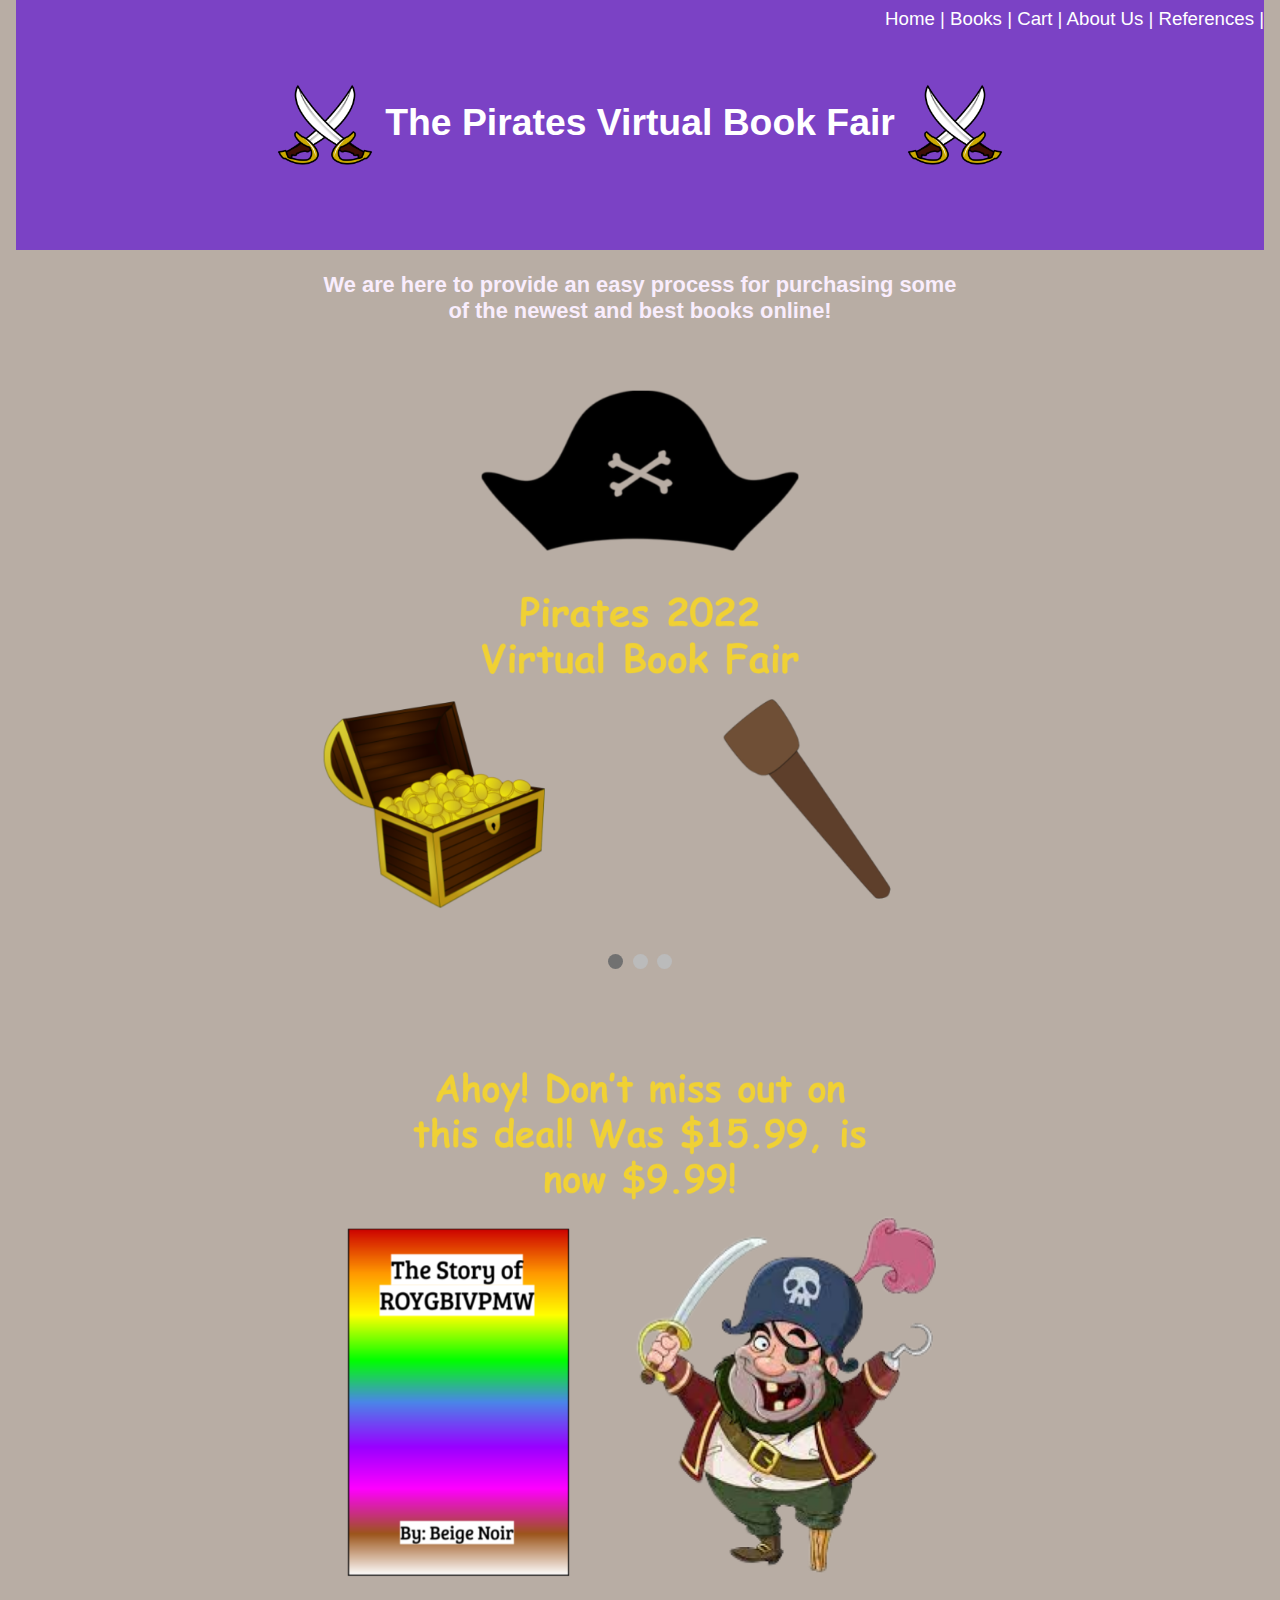
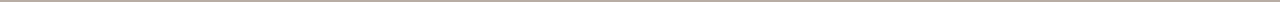
<file: index.html>
<!DOCTYPE HTML>
<html>
<head>
<meta charset="utf-8" />
<title>Webmaster Home</title>
<link rel="stylesheet" type="text/css" href="style.css" />
</head>
<body>
    <!-- Navigation Bar -->
    <div class="container">
      <div class="bottom-left"></div>
      <div class="top-left"></div>
      <div class="top-right"><a href="index.html">Home | </a><a href="Books.html"> Books |</a><a href="Cart.html"> Cart |</a><a href="AboutUs.html"> About Us |</a> <a href="References.html">References |</a></div>
      <div class="bottom-right"></div>
      <div class="home-section">

 <div class="about-section">
  <h1>
    <img class="img3"img3 src="swords.png" alt="swords"/>
  The Pirates Virtual Book Fair
  <img class="img3"img3 src="swords.png" alt="swords"/></h1>

 </div>
 <h3>We are here to provide an easy process for purchasing some <br>of the newest and best books online!</h3>
</div>
 &nbsp
 &nbsp


<!-- Slideshow container -->
<!DOCTYPE html>
<html>
<head>
<meta name="viewport" content="width=device-width, initial-scale=1">
<style>
* {box-sizing: border-box}
body {font-family: Verdana, sans-serif; margin:0}
.mySlides {display: none}
img {vertical-align: middle;}

.slideshow-container {
  max-width: 1000px;
  position: relative;
  margin: auto;
}

/* Next & previous buttons */
.prev, .next {
  cursor: pointer;
  position: absolute;
  top: 50%;
  width: auto;
  padding: 16px;
  margin-top: -22px;
  color: white;
  font-weight: bold;
  font-size: 18px;
  transition: 0.6s ease;
  border-radius: 0 3px 3px 0;
  user-select: none;
}

/*Next button*/
.next {
  right: 0;
  border-radius: 3px 0 0 3px;
}

.prev:hover, .next:hover {
  background-color: rgba(0,0,0,0.8);
}

/* Caption text */
.text {
  color: #f2f2f2;
  font-size: 15px;
  padding: 8px 12px;
  position: absolute;
  bottom: 8px;
  width: 100%;
  text-align: center;
}

/* Number text*/
.numbertext {
  color: #f2f2f2;
  font-size: 12px;
  padding: 8px 12px;
  position: absolute;
  top: 0;
}

/* The dots/bullets/indicators */
.dot {
  cursor: pointer;
  height: 15px;
  width: 15px;
  margin: 0 2px;
  background-color: #bbb;
  border-radius: 50%;
  display: inline-block;
  transition: background-color 0.6s ease;
}

.active, .dot:hover {
  background-color: #717171;
}

/* Fading animation */
.fade {
  -webkit-animation-name: fade;
  -webkit-animation-duration: 1.5s;
  animation-name: fade;
  animation-duration: 1.5s;
}

@-webkit-keyframes fade {
  from {opacity: .4} 
  to {opacity: 1}
}

@keyframes fade {
  from {opacity: .4} 
  to {opacity: 1}
}

/* On smaller screens, decrease text size */
@media only screen and (max-width: 300px) {
  .prev, .next,.text {font-size: 11px}
}
</style>
</head>
<body>

<div class="slideshow-container">

<div class="mySlides fade">
  <img src="img1.png" style="width:75%">
</div>

<div class="mySlides fade">
  <img src="img2.png" style="width:75%">
</div>

<div class="mySlides fade">
  <img src="img3.png" style="width:75%">
</div>


</div>
<br>

<div style="text-align:center">
  <span class="dot" onclick="currentSlide(1)"></span> 
  <span class="dot" onclick="currentSlide(2)"></span> 
  <span class="dot" onclick="currentSlide(3)"></span> 
</div>

<script>
  var slideIndex = 0;
  showSlides();
  
  function showSlides() {
    var i;
    var slides = document.getElementsByClassName("mySlides");
    var dots = document.getElementsByClassName("dot");
    for (i = 0; i < slides.length; i++) {
      slides[i].style.display = "none";  
    }
    slideIndex++;
    if (slideIndex > slides.length) {slideIndex = 1}    
    for (i = 0; i < dots.length; i++) {
      dots[i].className = dots[i].className.replace(" active", "");
    }
    slides[slideIndex-1].style.display = "block";  
    dots[slideIndex-1].className += " active";
    setTimeout(showSlides, 3000); // Change image every 3 seconds
  }
  </script>

<p></p>
&nbsp
<p></p>
<img class="img4"img4 src="ad.png" alt="ad"/>

<p></p>

</head>
</body>
</html>
</file>
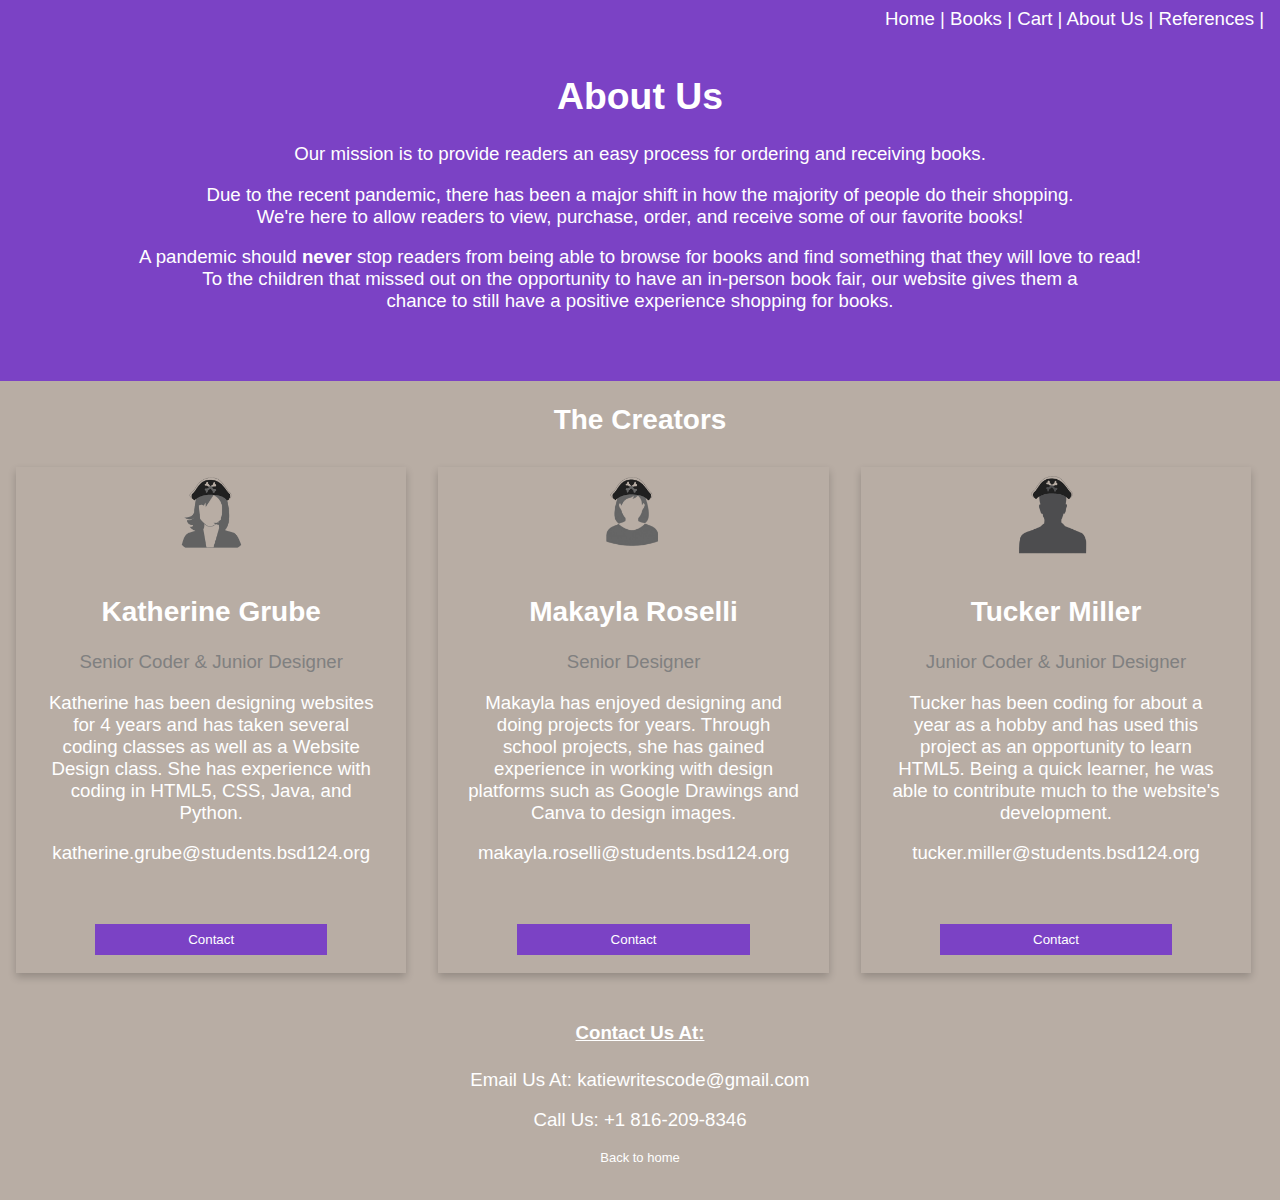
<file: AboutUs.html>
<!DOCTYPE HTML>
<html>
<head>
<meta charset="utf-8" />
<title>About Us</title>
<link rel="stylesheet" type="text/css" href="style.css" />

    <!-- Navigation Bar -->
    <div class="container">
      <div class="bottom-left"></div>
      <div class="top-left"></div>
      <div class="top-right"><a href="index.html">Home | </a><a href="Books.html"> Books |</a><a href="Cart.html"> Cart |</a><a href="AboutUs.html"> About Us |</a> <a href="References.html">References |</a></div>
      <div class="bottom-right"></div>
      <div class="home-section">
       </div>
       </div>
       </head>
<body>

<div class="about-section">
    <h1>About Us</h1>
    <p>Our mission is to provide readers an easy process for ordering and receiving books.</p>
    <p>Due to the recent pandemic, there has been a major shift in how the majority of people do their shopping.<br> We're here to allow readers to view, purchase, order, and receive some of our favorite books!</p>
    <p>A pandemic should <b>never</b> stop readers from being able to browse for books and find something that they will love to read!<br>To the children that missed out on the opportunity to have an in-person book fair, our website gives them a <br>chance to still have a positive experience shopping for books.</p>
  </div>
  
  <h2 style="text-align:center">The Creators</h2>
  <div class="row">
    
    <div class="column2">
      <div class="card">
        <img class="img2"img2 src="katherine1.png" alt="Katherine" style="width:33%"class="center">
        <div class="container">
          <h2>Katherine Grube</h2>
          <p class="title">Senior Coder & Junior Designer</p>
          <p>Katherine has been designing websites for 4 years and has taken several coding classes as well as a Website Design class. She has experience with coding in HTML5, CSS, Java, and Python.</p>
          <p>katherine.grube@students.bsd124.org</p>
          &nbsp
          <p><a href="mailto:katherine.grube@students.bsd124.org"><button class="button">Contact</button></p></a>
          </div>
      </div>
      </div>
  
    <div class="column2">
      <div class="card">
        <img class="img2"img2 src="makayla1.png" alt="Makayla" style="width:33%"class="center">
        <div class="container">
          <h2>Makayla Roselli</h2>
          <p class="title">Senior Designer</p>
          <p>Makayla has enjoyed designing and doing projects for years. Through school projects, she has gained experience in working with design platforms such as Google Drawings and Canva to design images.</p>
          <p>makayla.roselli@students.bsd124.org</p>
          &nbsp
          <p><a href="mailto:makayla.roselli@students.bsd124.org"><button class="button">Contact</button></p></a>
        </div>
    </div>
    </div>

    <div class="column2">
      <div class="card">
        <img class="img2"img2 src="tucker1.png" alt="Tucker" style="width:33%"class="center">
        <div class="container">
          <h2>Tucker Miller</h2>
          <p class="title">Junior Coder & Junior Designer</p>
          <p>Tucker has been coding for about a year as a hobby and has used this project as an opportunity to learn HTML5. Being a quick learner, he was able to contribute much to the website's development.</p>
          <p>tucker.miller@students.bsd124.org</p>
          &nbsp
          <p><a href="mailto:tucker.miller@students.bsd124.org"><button class="button">Contact</button></p></a>
        </div>
    </div>
    </div>
    </div>








  
      <u><h4>Contact Us At:</h4></u>
    <p>Email Us At: <a href="mailto:katiewritescode@gmail.com">katiewritescode@gmail.com</p></a>
    <p>Call Us: +1 816-209-8346</p>
    <p style="font-size: small; text-align: center"><a href="index.html">Back to home</a></p>
&nbsp
    
</body>
</html>
</file>
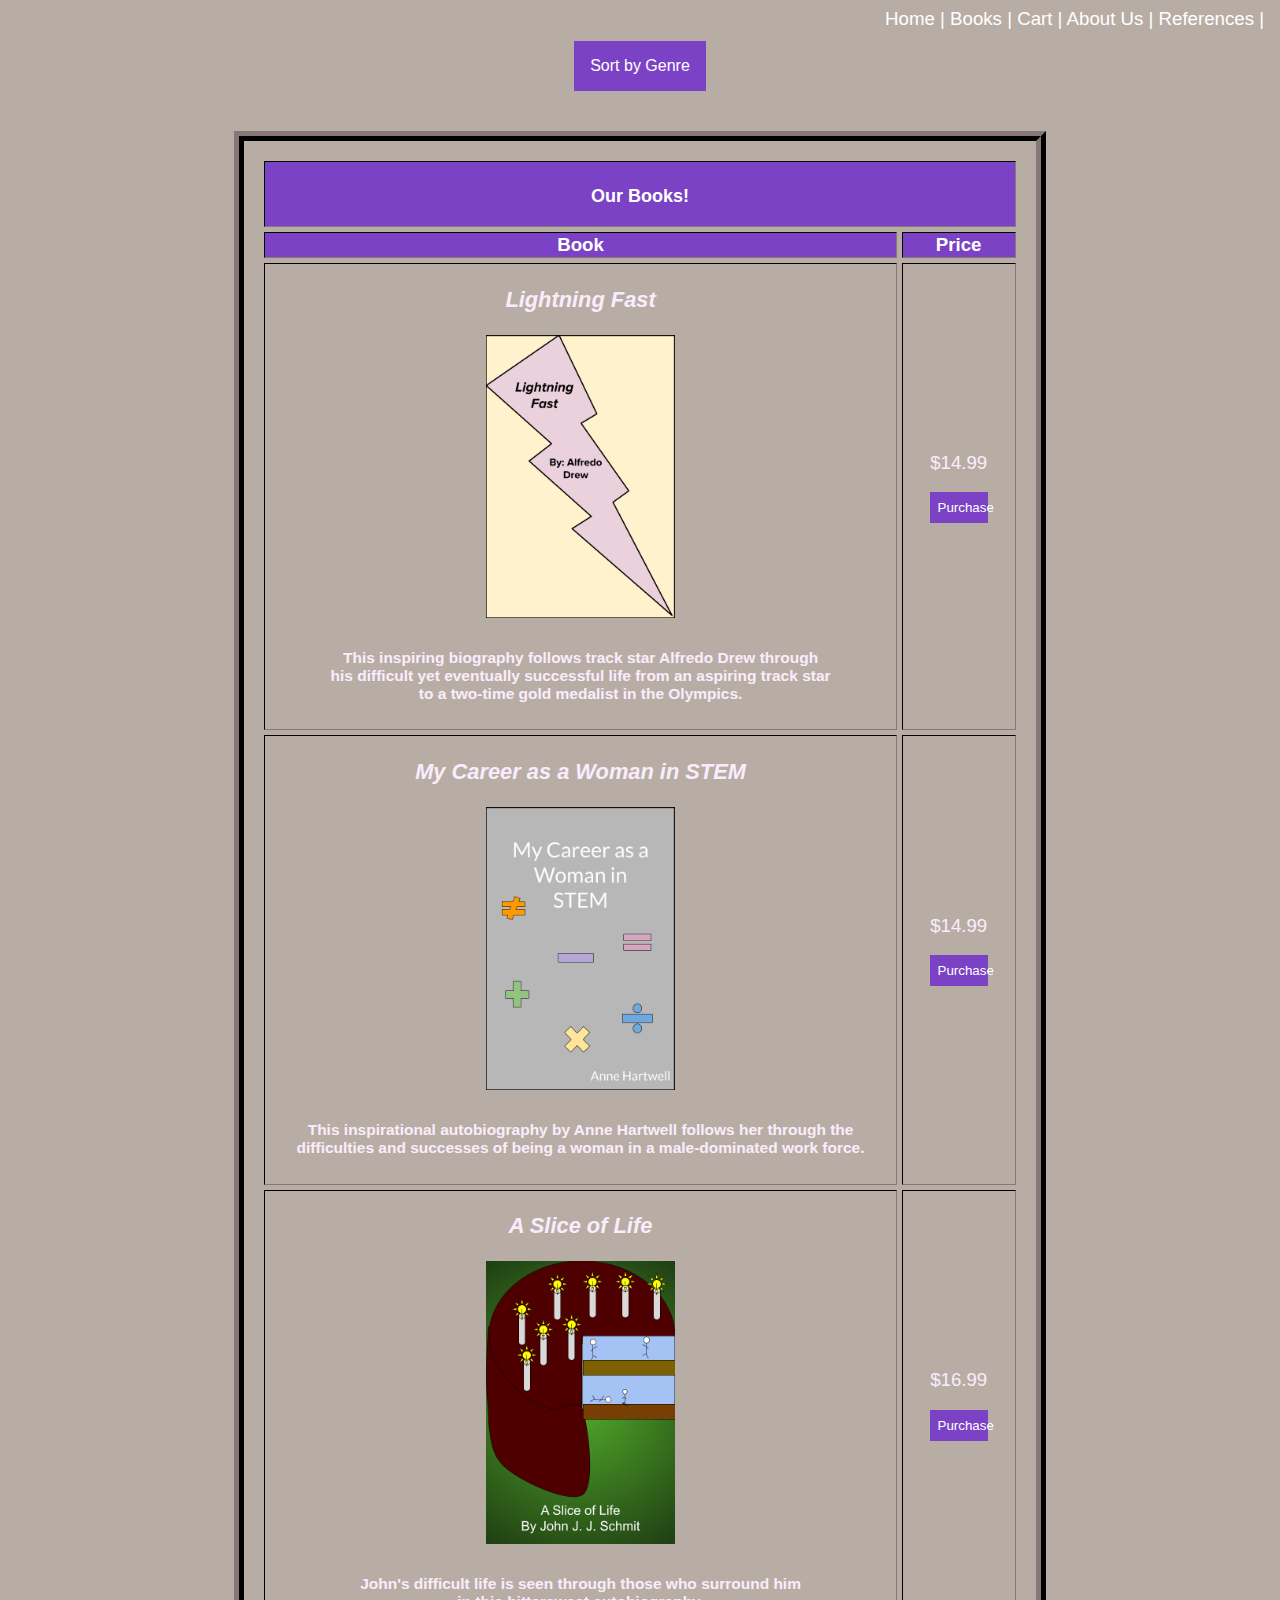
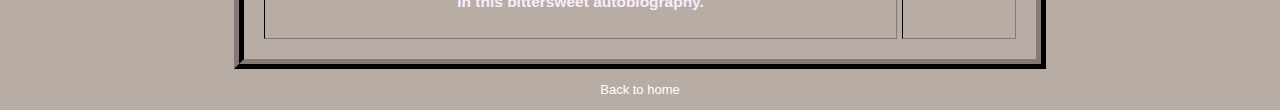
<file: Biography.html>
<!DOCTYPE HTML>
<html>
<head>
<script src="store.js" async></script>
<meta charset="utf-8" />
<title>Webmaster Books</title>
<link rel="stylesheet" type="text/css" href="style.css" />
</head>
<body>
       <!-- Navigation Bar -->
       <div class="container">
        <div class="bottom-left"></div>
        <div class="top-left"></div>
        <div class="top-right"><a href="index.html">Home | </a><a href="Books.html"> Books |</a><a href="Cart.html"> Cart |</a><a href="AboutUs.html"> About Us |</a> <a href="References.html">References |</a></div>
        <div class="bottom-right"></div>
        <div class="home-section">

&nbsp
&nbsp
&nbsp
&nbsp
&nbsp
<p></p>



<body>

<div class="dropdown">
  <button onclick="myFunction()" class="dropbtn">Sort by Genre</button>
  <div id="myDropdown" class="dropdown-content">
<a href="Books.html">Unsorted</a>
<a href="Fiction.html">Fiction</a>
<a href="Nonfiction.html">Nonfiction</a>
<a href="Biography.html">Biography</a>
<a href="Horror.html">Horror</a>
<a href="Romance.html">Romance</a>
  </div>
</div>

<script>
/* When the user clicks on the button, 
toggle between hiding and showing the dropdown content */
function myFunction() {
  document.getElementById("myDropdown").classList.toggle("show");
}

// Close the dropdown if the user clicks outside of it
window.onclick = function(event) {
  if (!event.target.matches('.dropbtn')) {
    var dropdowns = document.getElementsByClassName("dropdown-content");
    var i;
    for (i = 0; i < dropdowns.length; i++) {
      var openDropdown = dropdowns[i];
      if (openDropdown.classList.contains('show')) {
        openDropdown.classList.remove('show');
      }
    }
  }
}
</script>

<p></p>

&nbsp
&nbsp
&nbsp

<table border="1" style="border-spacing: 5px; padding: 15px">
<tr style="background-color: #eddaa7">
<th colspan=2><span style="font-size: large">
<br />Our Books!<br /><p></p>

</span></th>


</tr>
<tr>
<th>Book</th>
<th>Price</th>
</tr>
<tr>
        <td><p></p>
                <h3><i>Lightning Fast</i></h3>
                <img src="books/book3.png" style="width:30%">
                <h5>This inspiring biography follows track star Alfredo Drew through<br>his difficult yet eventually successful life from an aspiring track star<br>to a two-time gold medalist in the Olympics.</h5>
        </td>
        <td>$14.99
                <p><button class="button"><a href="Cart.html#row2">Purchase</button></p></a>
        </td>
        </tr>

        <tr>
            <td><p></p>
                    <h3><i>My Career as a Woman in STEM</i></h3>
                    <img src="books/book7.png" style="width:30%">
                    <h5>This inspirational autobiography by Anne Hartwell follows her through the <br>difficulties and successes of being a woman in a male-dominated work force.</h5>
            </td>
            <td>$14.99
                    <p><button class="button"><a href="Cart.html#row4">Purchase</button></p></a>
            </td>
            </tr>

            <tr>
              <td><p></p>
                      <h3><i>A Slice of Life</i></h3>
                      <img src="books/book15.png" style="width:30%">
                      <h5>John's difficult life is seen through those who surround him <br>in this bittersweet autobiography.</h5>
              </td>
              <td>$16.99
                      <p><button class="button"><a href="Cart.html#row8">Purchase</button></p></a>
              </td>
              </tr>






</table>








<p style="font-size: small; text-align: center"><a href="index.html">Back to home</a></p>
</body>
</html>
</file>
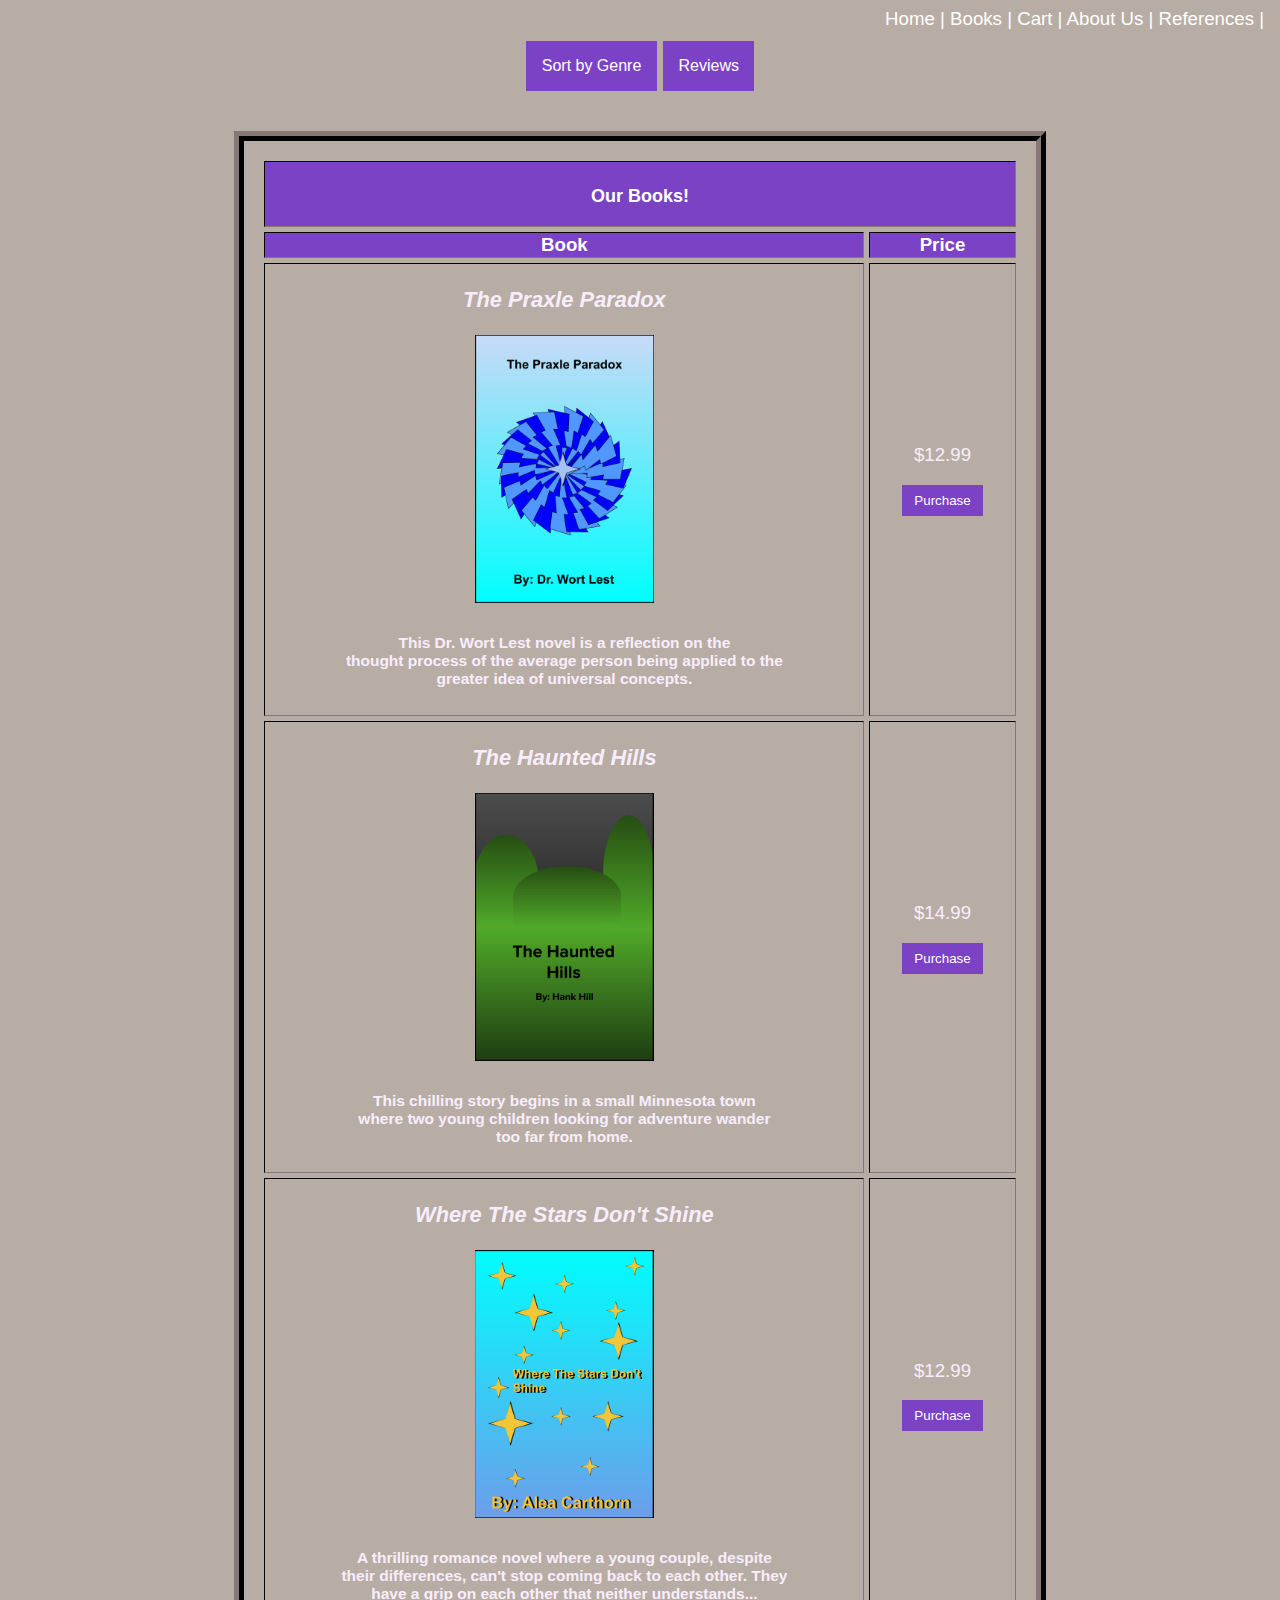
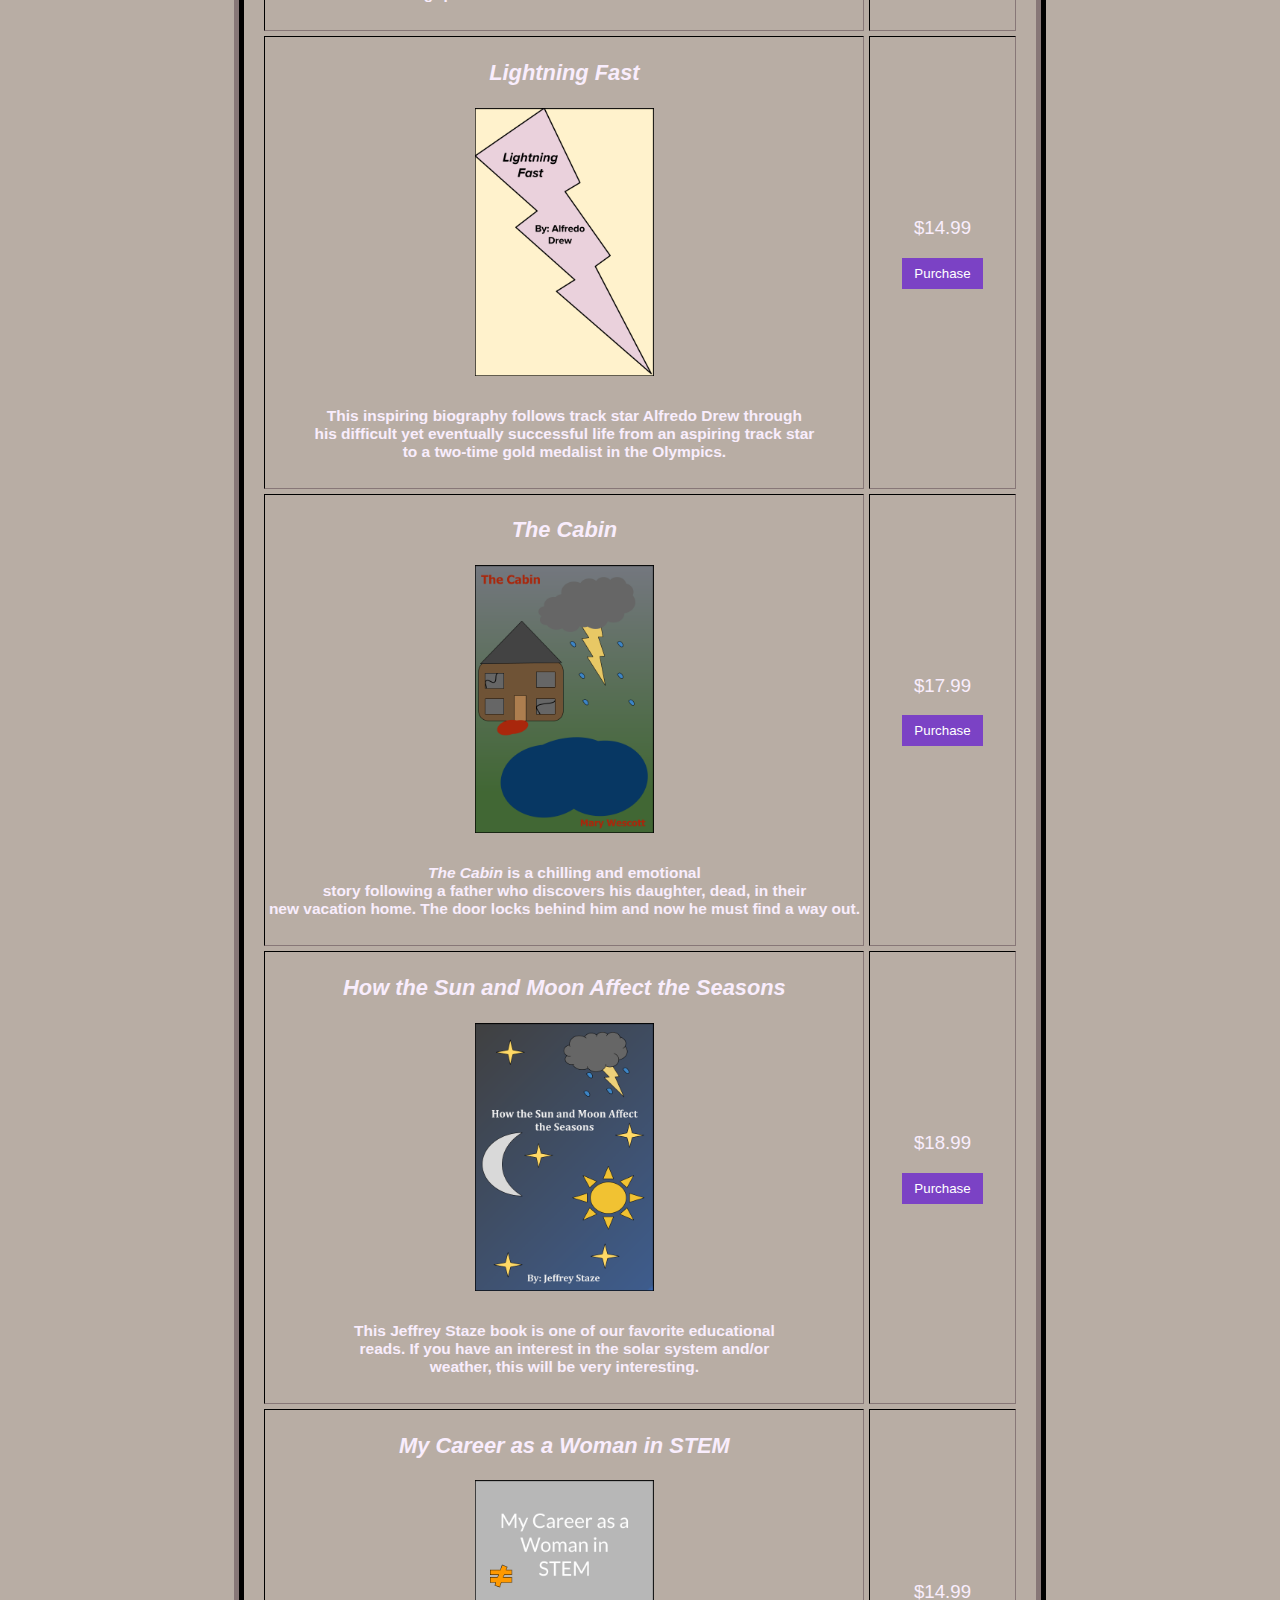
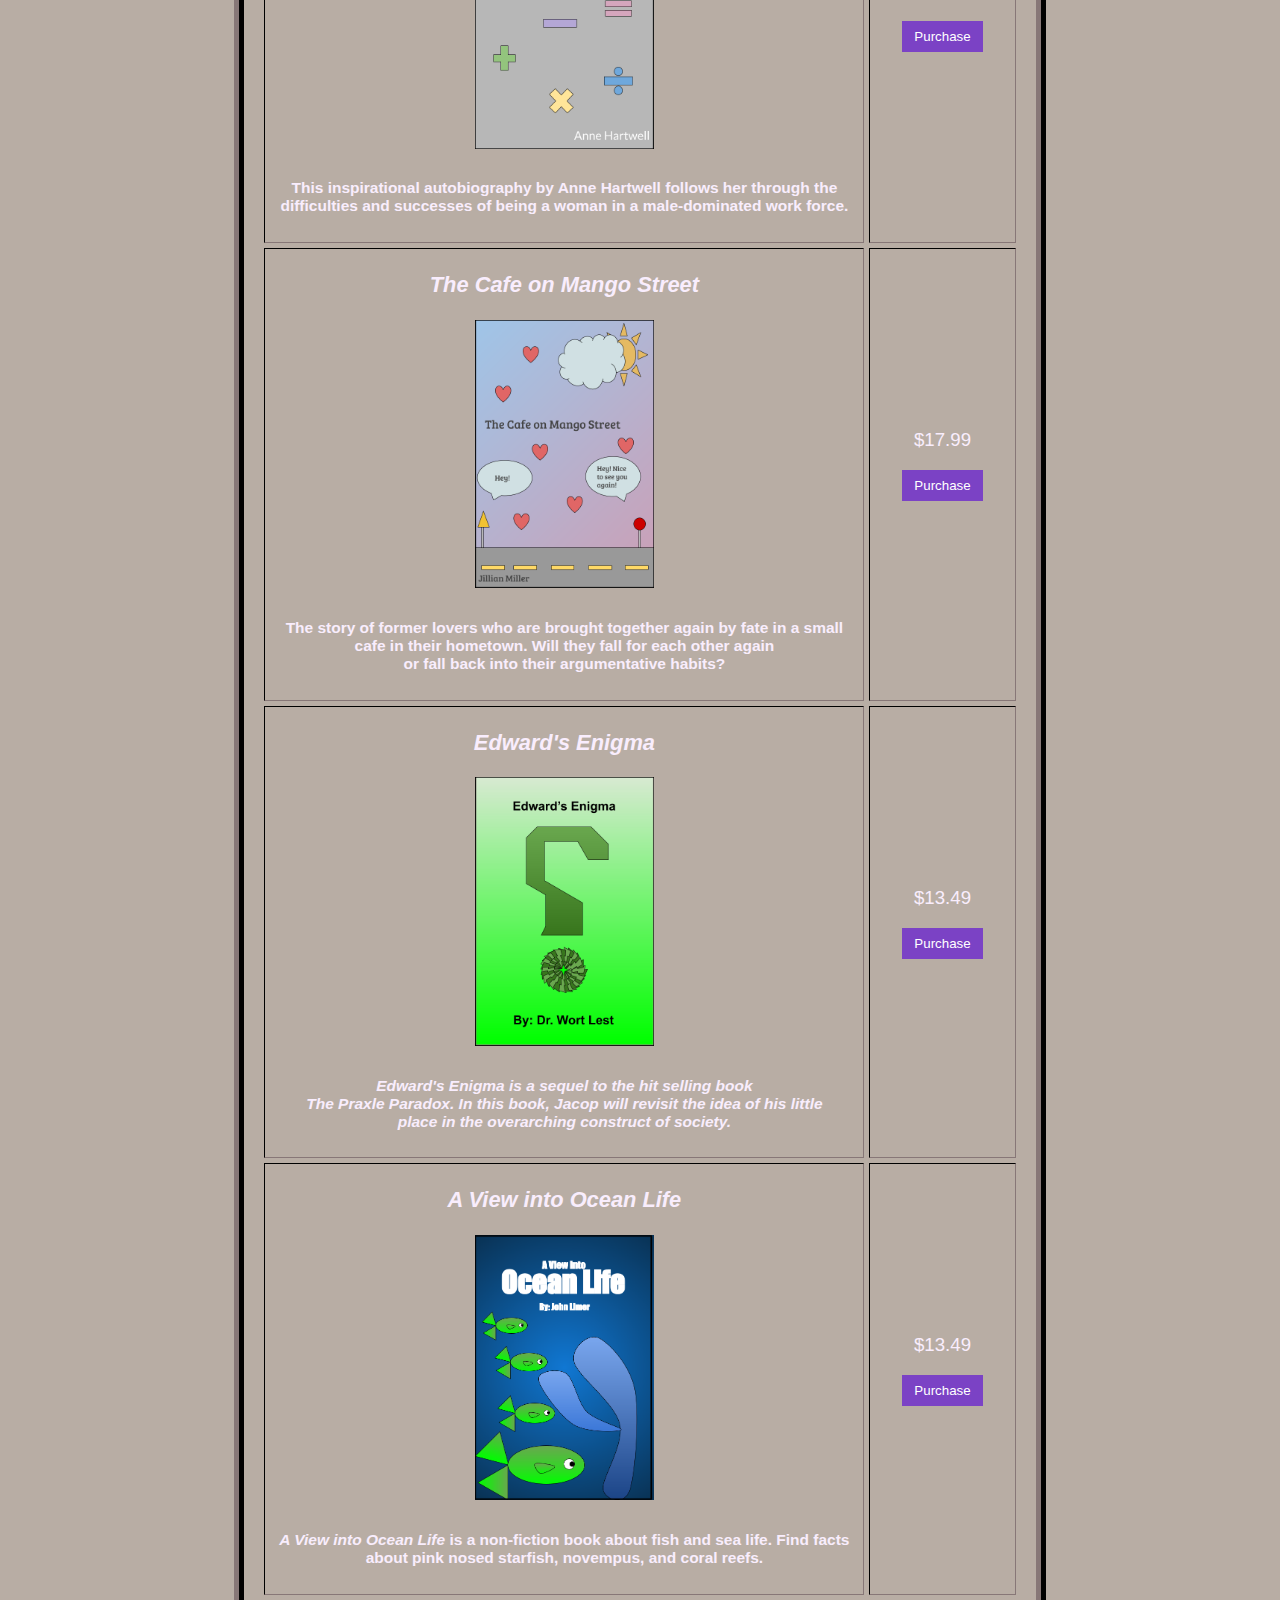
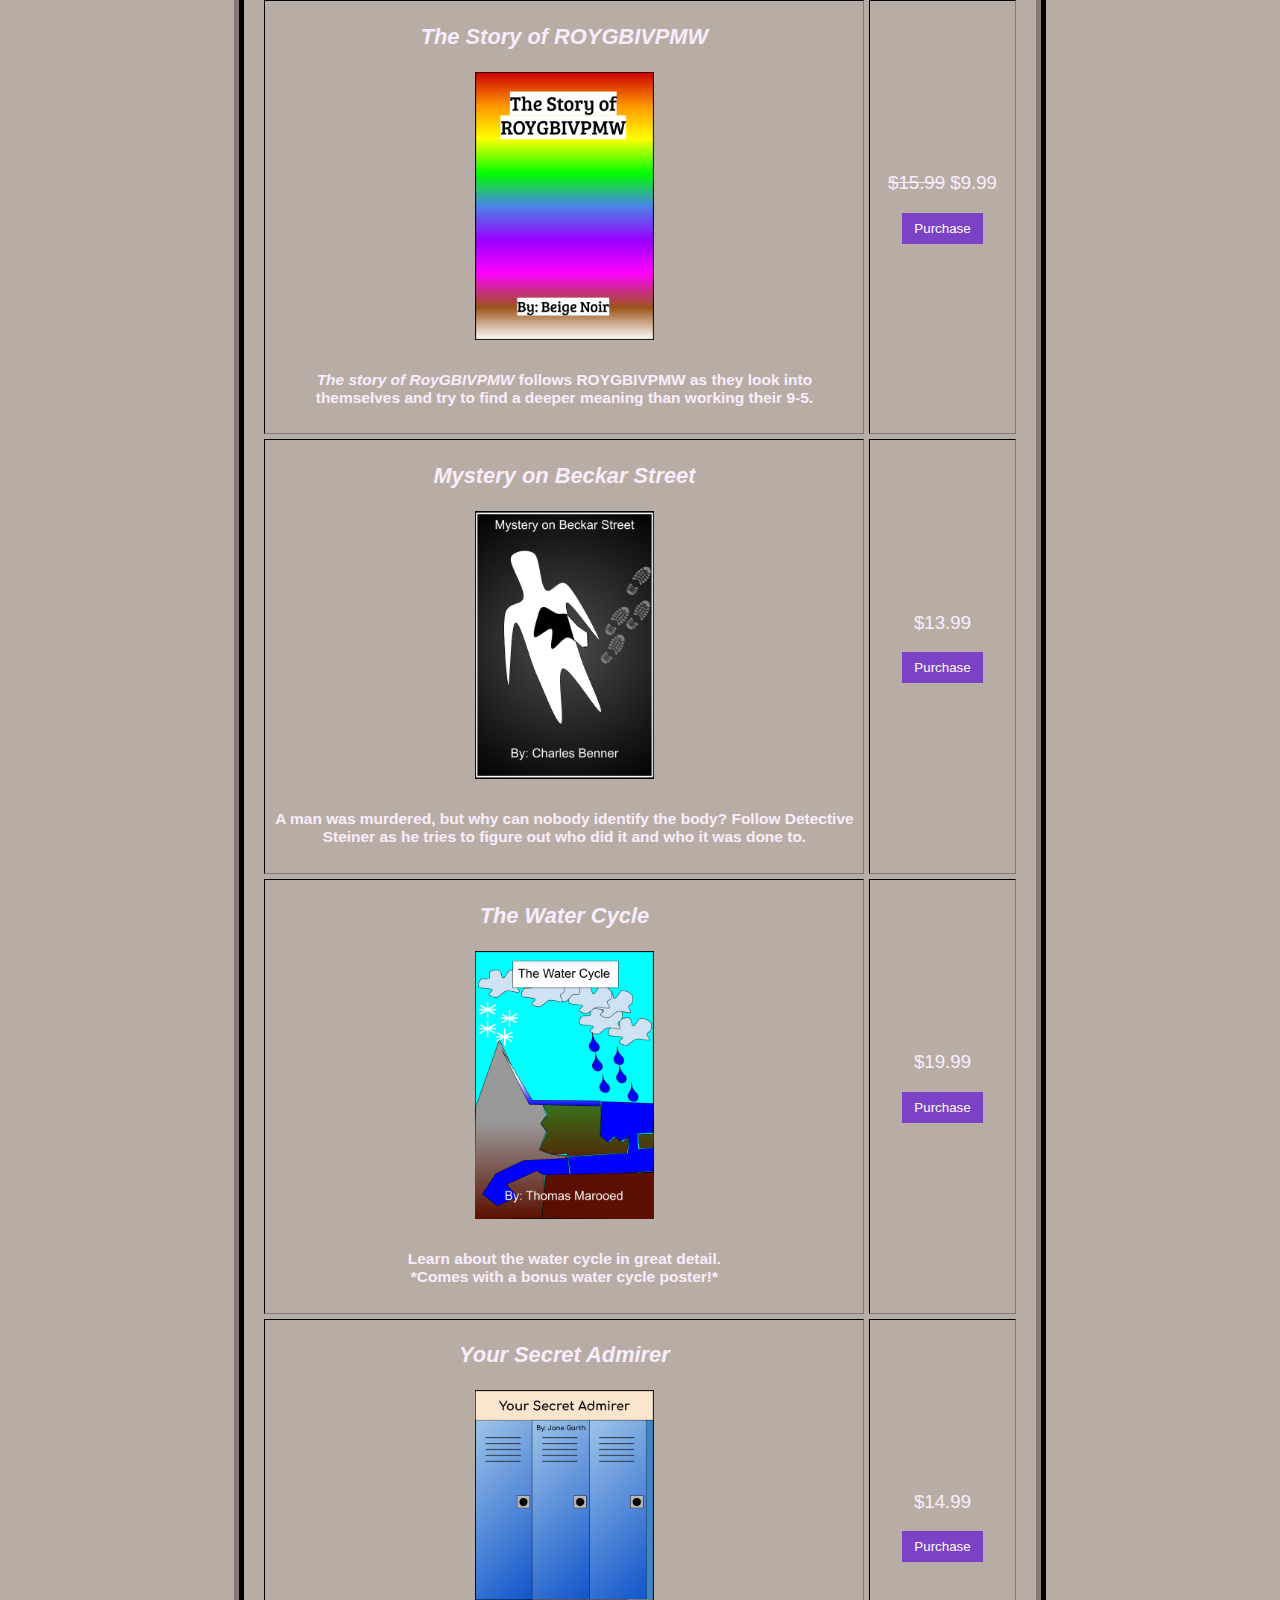
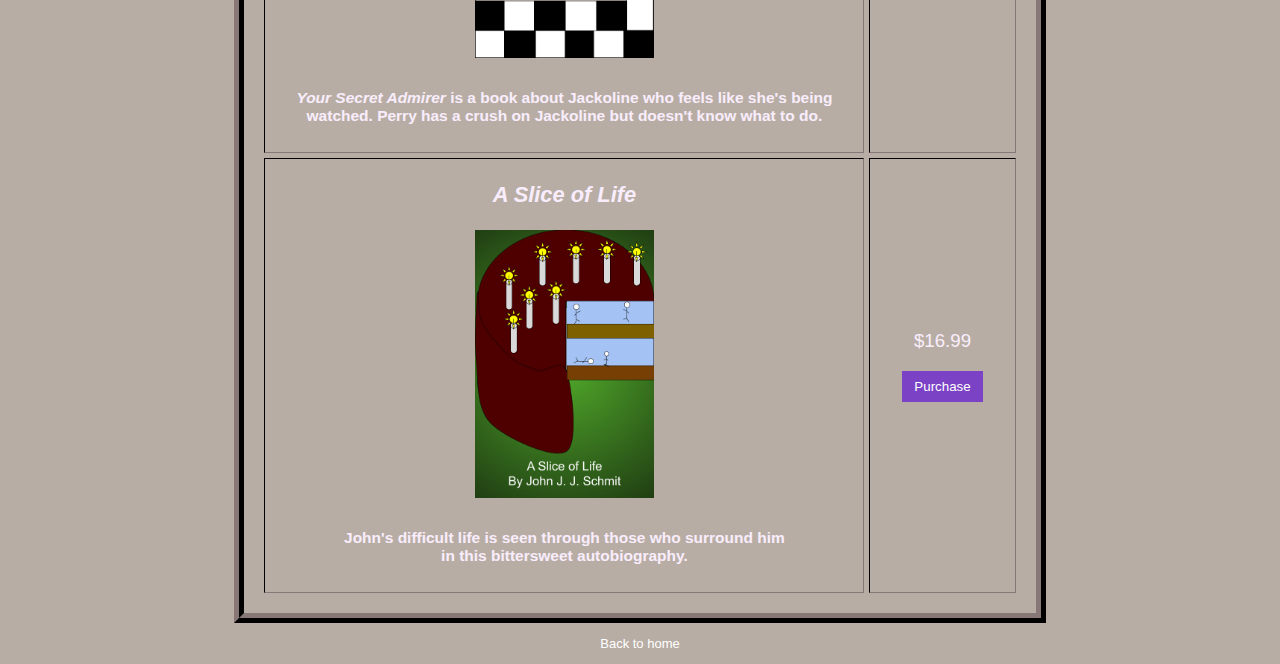
<file: Books.html>
<!DOCTYPE HTML>
<html>
<head>
<script src="store.js" async></script>
<meta charset="utf-8" />
<title>Webmaster Books</title>
<link rel="stylesheet" type="text/css" href="style.css" />
</head>
<body>
       <!-- Navigation Bar -->
       <div class="container">
        <div class="bottom-left"></div>
        <div class="top-left"></div>
        <div class="top-right"><a href="index.html">Home | </a><a href="Books.html"> Books |</a><a href="Cart.html"> Cart |</a><a href="AboutUs.html"> About Us |</a> <a href="References.html">References |</a></div>
        <div class="bottom-right"></div>
        <div class="home-section">

&nbsp
&nbsp
&nbsp
<p></p>



<!--Drop Down Menu-->

<meta name="viewport" content="width=device-width, initial-scale=1">
<style>
.dropbtn {
  background-color: rgb(123, 66, 197);
  color: white;
  padding: 16px;
  font-size: 16px;
  border: none;
  cursor: pointer;
}

.dropbtn:hover, .dropbtn:focus {
  background-color: rgb(123, 66, 197);
}

.dropdown {
  position: relative;
  display: inline-block;
}

.dropdown-content {
  display: none;
  position: absolute;
  background-color: #f1f1f1;
  min-width: 160px;
  overflow: auto;
  box-shadow: 0px 8px 16px 0px rgba(0,0,0,0.2);
  z-index: 1;
}

.dropdown-content a {
  color: black;
  padding: 12px 16px;
  text-decoration: none;
  display: block;
}

.dropdown a:hover {background-color: #ddd;}

.show {display: block;}
</style>
</head>
<body>

<div class="dropdown">
  <button onclick="myFunction()" class="dropbtn">Sort by Genre</button>
  <button class="otherbutton"><a href="reviews.html">Reviews</button>
  <div id="myDropdown" class="dropdown-content">
    <a href="Books.html">Unsorted</a>
    <a href="Fiction.html">Fiction</a>
    <a href="Nonfiction.html">Nonfiction</a>
    <a href="Biography.html">Biography</a>
    <a href="Horror.html">Horror</a>
    <a href="Romance.html">Romance</a>
  </div>
</div>

<script>
/* When the user clicks on the button, 
toggle between hiding and showing the dropdown content */
function myFunction() {
  document.getElementById("myDropdown").classList.toggle("show");
}

// Close the dropdown if the user clicks outside of it
window.onclick = function(event) {
  if (!event.target.matches('.dropbtn')) {
    var dropdowns = document.getElementsByClassName("dropdown-content");
    var i;
    for (i = 0; i < dropdowns.length; i++) {
      var openDropdown = dropdowns[i];
      if (openDropdown.classList.contains('show')) {
        openDropdown.classList.remove('show');
      }
    }
  }
}
</script>

<p></p>

&nbsp
&nbsp
&nbsp

<table border="1" style="border-spacing: 5px; padding: 15px">
<tr style="background-color: #eddaa7">
<th colspan=2><span style="font-size: large">
<br />Our Books!<br /><p></p>

</span></th>


</tr>
<tr>
<th>Book</th>
<th>Price</th>
</tr>
<tr>
<td><p></p>
        <h3><i>The Praxle Paradox</i></h3>
        <img src="books/book1.png" style="width:30%">
        <h5>This Dr. Wort Lest novel is a reflection on the <br>thought process of the average person being applied to the<br>greater idea of universal concepts. </h5>
</td>
<td>$12.99
        <p><button class="button"><a href="Cart.html#row1">Purchase</button></p></a>
</td>
</tr>
<tr>
        <td width="600"><p></p>
        <h3><i>The Haunted Hills</i></h3>
        <img src="books/book4.png" style="width:30%">
        <h5>This chilling story begins in a small Minnesota town <br>where two young children looking for adventure wander <br>
                too far from home.</h5>
</td>
<td>$14.99
        <p><button class="button"><a href="Cart.html#row1">Purchase</button></p></a>
</td>
</tr>
<tr>
<td><p></p>
        <h3><i>Where The Stars Don't Shine</i></h3>
        <img src="books/book2.png" style="width:30%">
        <h5>A thrilling romance novel where a young couple, despite<br>their differences, can't stop coming back to each other. They <br> have a grip on each other that neither understands...</h5>
</td>
<td>$12.99
        <p><button class="button"><a href="Cart.html#row2">Purchase</button></p></a>
</td>
</tr>
<tr>
        <td><p></p>
                <h3><i>Lightning Fast</i></h3>
                <img src="books/book3.png" style="width:30%">
                <h5>This inspiring biography follows track star Alfredo Drew through<br>his difficult yet eventually successful life from an aspiring track star<br>to a two-time gold medalist in the Olympics.</h5>
        </td>
        <td>$14.99
                <p><button class="button"><a href="Cart.html#row2">Purchase</button></p></a>
        </td>
        </tr>

        <tr>
                <td><p></p>
                        <h3><i>The Cabin</i></h3>
                        <img src="books/book5.png" style="width:30%">
                        <h5><i>The Cabin</i> is a chilling and emotional<br>story following a father who discovers his daughter, dead, in their<br>new vacation home. The door locks behind him and now he must find a way out.</h5>
                </td>
                <td>$17.99
                        <p><button class="button"><a href="Cart.html#row3">Purchase</button></p></a>
                </td>
                </tr>


                <tr>
                        <td><p></p>
                                <h3><i>How the Sun and Moon Affect the Seasons</i></h3>
                                <img src="books/book6.png" style="width:30%">
                                <h5>This Jeffrey Staze book is one of our favorite educational<br> reads. If you have an interest in the solar system and/or <br>weather, this will be very interesting.</h5>
                        </td>
                        <td>$18.99
                                <p><button class="button"><a href="Cart.html#row3">Purchase</button></p></a>
                        </td>
                        </tr>
                
                        <tr>
                                <td><p></p>
                                        <h3><i>My Career as a Woman in STEM</i></h3>
                                        <img src="books/book7.png" style="width:30%">
                                        <h5>This inspirational autobiography by Anne Hartwell follows her through the <br>difficulties and successes of being a woman in a male-dominated work force.</h5>
                                </td>
                                <td>$14.99
                                        <p><button class="button"><a href="Cart.html#row4">Purchase</button></p></a>
                                </td>
                                </tr>

                                <tr>
                                        <td><p></p>
                                                <h3><i>The Cafe on Mango Street</i></h3>
                                                <img src="books/book8.png" style="width:30%">
                                                <h5>The story of former lovers who are brought together again by fate in a small<br>cafe in their hometown. Will they fall for each other again<br>or fall back into their argumentative habits?</h5>
                                        </td>
                                        <td>$17.99
                                                <p><button class="button"><a href="Cart.html#row4">Purchase</button></p></a>
                                        </td>
                                        </tr> 
                                        
                                        <tr>
                                                <td><p></p>
                                                        <h3><i>Edward's Enigma</i></h3>
                                                        <img src="books/book9.png" style="width:30%">
                                                        <h5><i><i>Edward's Enigma</i> is a sequel to the hit selling book<br> <i>The Praxle Paradox</i>. In this book, Jacop will revisit the idea of his little <br>place in the overarching construct of society.</h5>
                                                </td>
                                                <td>$13.49
                                                        <p><button class="button"><a href="Cart.html#row5">Purchase</button></p></a>
                                                </td>

                                                </tr>
                                                <tr>
                                                        <td><p></p>
                                                                <h3><i>A View into Ocean Life</i></h3>
                                                                <img src="books/book10.png" style="width:30%">
                                                                <h5><i>A View into Ocean Life</i> is a non-fiction book about fish and sea life. Find facts about pink nosed starfish, novempus, and coral reefs.</h5>
                                                        </td>
                                                        <td>$13.49
                                                                <p><button class="button"><a href="Cart.html#row5">Purchase</button></p></a>
                                                        </td>
                                                        </tr>

                                                        <tr>
                                                                <td><p></p>
                                                                        <h3><i>The Story of ROYGBIVPMW</i></h3>
                                                                        <img src="books/book11.png" style="width:30%">
                                                                        <h5><i>The story of RoyGBIVPMW</i> follows ROYGBIVPMW as they look into <br>themselves and try to find a deeper meaning than working their 9-5.</h5>
                                                                </td>
                                                                <td><s>$15.99</s> $9.99
                                                                        <p><button class="button"><a href="Cart.html#row6">Purchase</button></p></a>
                                                                </td>
                                                                </tr>

                                                                <tr>
                                                                        <td><p></p>
                                                                                <h3><i>Mystery on Beckar Street</i></h3>
                                                                                <img src="books/book12.png" style="width:30%">
                                                                                <h5>A man was murdered, but why can nobody identify the body? Follow Detective Steiner as he tries to figure out who did it and who it was done to.</h5>
                                                                        </td>
                                                                        <td>$13.99
                                                                                <p><button class="button"><a href="Cart.html#row6">Purchase</button></p></a>
                                                                        </td>
                                                                        </tr>

                                                                        <tr>
                                                                                <td><p></p>
                                                                                        <h3><i>The Water Cycle</i></h3>
                                                                                        <img src="books/book13.png" style="width:30%">
                                                                                        <h5>Learn about the water cycle in great detail. <br>*Comes with a bonus water cycle poster!*</h5>
                                                                                </td>
                                                                                <td>$19.99
                                                                                        <p><button class="button"><a href="Cart.html#row7">Purchase</button></p></a>
                                                                                </td>
                                                                                </tr>

                                                                                <tr>
                                                                                        <td><p></p>
                                                                                                <h3><i>Your Secret Admirer</i></h3>
                                                                                                <img src="books/book14.png" style="width:30%">
                                                                                                <h5><i>Your Secret Admirer</i> is a book about Jackoline who feels like she's being watched. Perry has a crush on Jackoline but doesn't know what to do.</h5>
                                                                                        </td>
                                                                                        <td>$14.99
                                                                                                <p><button class="button"><a href="Cart.html#row7">Purchase</button></p></a>
                                                                                        </td>
                                                                                        </tr>

                                                                                        <tr>
                                                                                                <td><p></p>
                                                                                                        <h3><i>A Slice of Life</i></h3>
                                                                                                        <img src="books/book15.png" style="width:30%">
                                                                                                        <h5>John's difficult life is seen through those who surround him <br>in this bittersweet autobiography.</h5>
                                                                                                </td>
                                                                                                <td>$16.99
                                                                                                        <p><button class="button"><a href="Cart.html#row8">Purchase</button></p></a>
                                                                                                </td>
                                                                                                </tr>
                                                                
                                                        








</table>






<p style="font-size: small; text-align: center"><a href="index.html">Back to home</a></p>
</body>
</html>
</file>
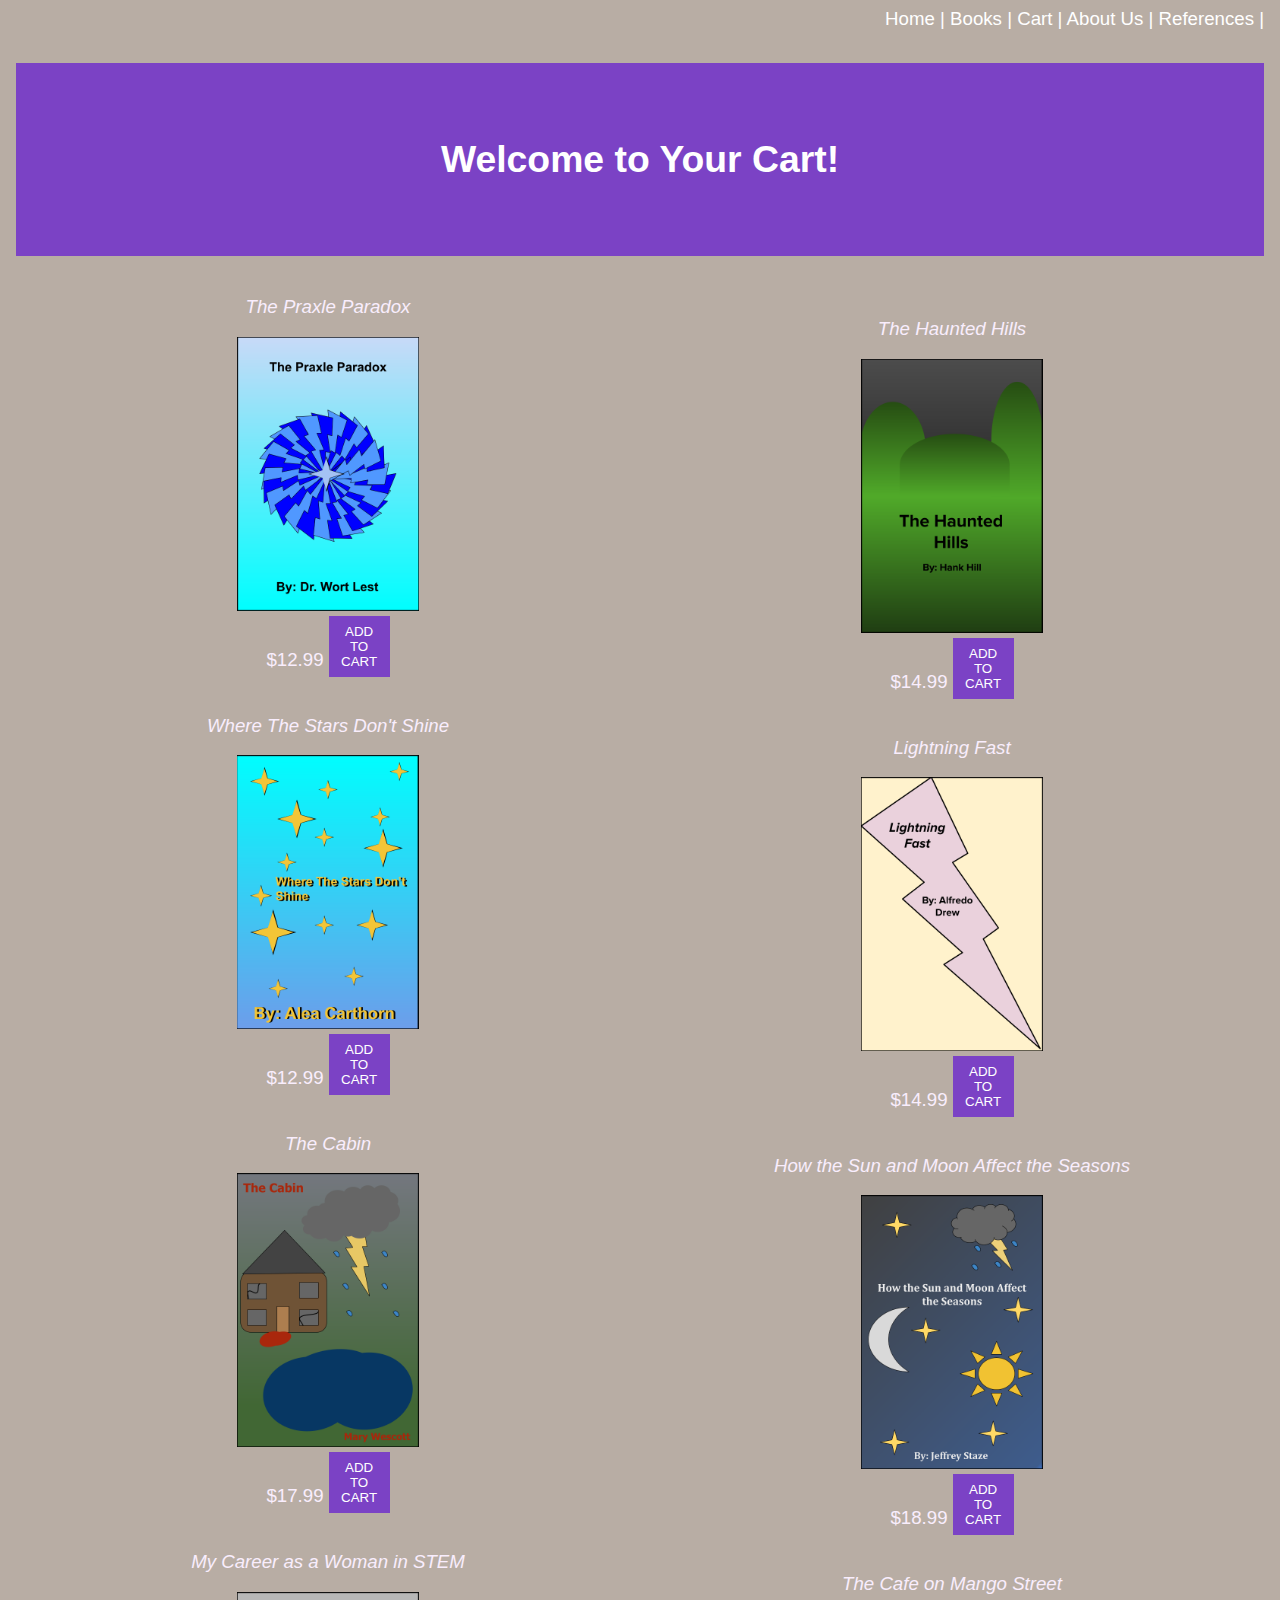
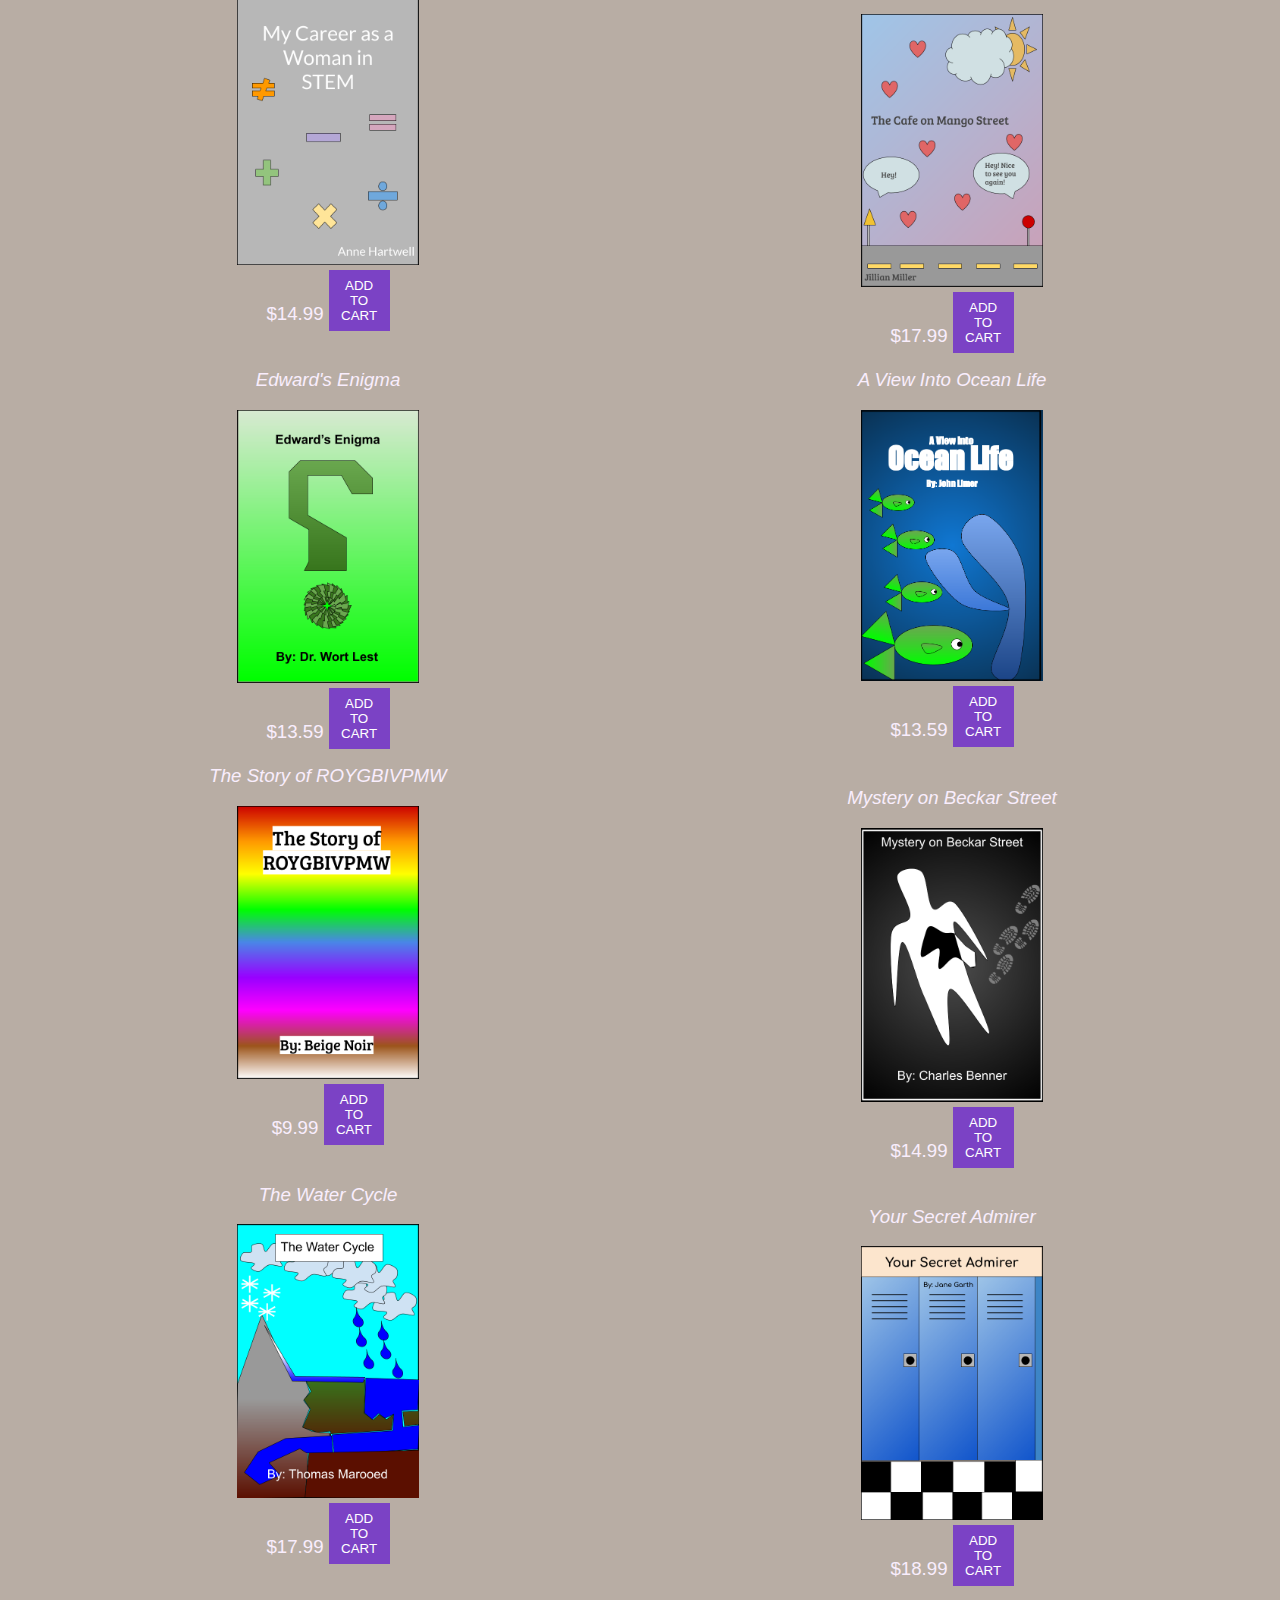
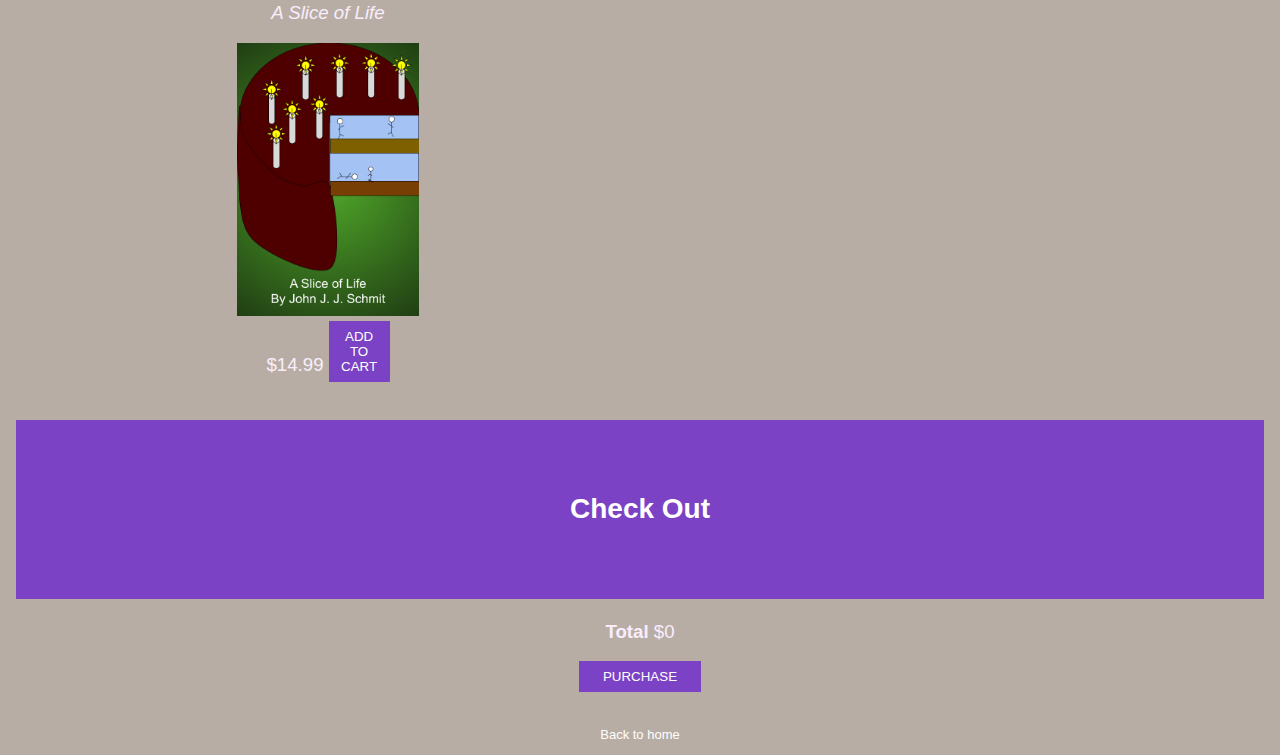
<file: Cart.html>
<!DOCTYPE HTML>
<html>
<head>
  <script src="store.js" async></script>
<meta charset="utf-8" />
<title>Webmaster Cart</title>
<link rel="stylesheet" type="text/css" href="style.css" />
</head>
<body>
    <!-- Navigation Bar -->
    <div class="container">
      <div class="bottom-left"></div>
      <div class="top-left"></div>
      <div class="top-right"><a href="index.html">Home | </a><a href="Books.html"> Books |</a><a href="Cart.html"> Cart |</a><a href="AboutUs.html"> About Us |</a> <a href="References.html">References |</a></div>
      <div class="bottom-right"></div>
      <div class="home-section">

 &nbsp
 &nbsp
 <p></p>
&nbsp
&nbsp
<div class="about-section">
            <h1><legend>Welcome to Your Cart!</legend></h1>
            </div>
          </div>



        <p></p>
       &nbsp
       &nbsp
  

       <div class="row">
        <div class="column">
          </header>
              <div class="shop-item">
                  <div class="shop-item">
                    <span class="shop-item-title" id="row1"><i>The Praxle Paradox</i></span>
                      <p></p>
                      <img class="shop-item-image" src="books/book1.png"style="width:30%">
                      <div class="shop-item-details">
                          <span class="shop-item-price">$12.99</span>
                          <button class="btn btn-primary shop-item-button" type="button">ADD TO CART</button>
                      </div>
                  </div>
                  </div>
                  </div>

                  &nbsp
                  &nbsp

              <div class="column">
              <div class="shop-item">
                  <span class="shop-item-title"><i>The Haunted Hills</i></span>
                  <p></p>
                  <img class="shop-item-image" src="books/book4.png"style="width:30%">
                  <div class="shop-item-details">
                        <span class="shop-item-price">$14.99</span>
                        <button class="btn btn-primary shop-item-button"type="button">ADD TO CART</button>
                    </div>
                  </div>
                  </div>
                  </div>

                  &nbsp
                  &nbsp

                  <div class="column">
                  <div class="shop-item">
                    <div class="shop-item">
                        <span class="shop-item-title"id="row2"><i>Where The Stars Don't Shine</i></span>
                        <p></p>
                        <img class="shop-item-image" src="books/book2.png"style="width:30%">
                        <div class="shop-item-details">
                            <span class="shop-item-price">$12.99</span>
                            <button class="btn btn-primary shop-item-button" type="button">ADD TO CART</button>
                        </div>
                    </div>
                    </div>
                    </div>
  

                    &nbsp
                    &nbsp





                    <!--New row-->

                    <div class="row">
                      <div class="column">
                <div class="shop-item">
                    <span class="shop-item-title"><i>Lightning Fast</i></span>
                    <p></p>
                    <img class="shop-item-image" src="books/book3.png"style="width:30%">
                    <div class="shop-item-details">
                          <span class="shop-item-price">$14.99</span>
                          <button class="btn btn-primary shop-item-button"type="button">ADD TO CART</button>
                      </div>
                    </div>
                    </div>

                    &nbsp
                    &nbsp

                    <div class="column">
                    <div class="shop-item">
                      <span class="shop-item-title"id="row3"><i>The Cabin</i></span>
                      <p></p>
                      <img class="shop-item-image" src="books/book5.png"style="width:30%">
                      <div class="shop-item-details">
                            <span class="shop-item-price">$17.99</span>
                            <button class="btn btn-primary shop-item-button"type="button">ADD TO CART</button>
                        </div>
                      </div>
                      </div>


                      &nbsp
                      &nbsp

                      <div class="column">
                      <div class="shop-item">
                        <span class="shop-item-title"><i>How the Sun and Moon Affect the Seasons</i></span>
                        <p></p>
                        <img class="shop-item-image" src="books/book6.png"style="width:30%">
                        <div class="shop-item-details">
                              <span class="shop-item-price">$18.99</span>
                              <button class="btn btn-primary shop-item-button"type="button">ADD TO CART</button>
                          </div>
                        </div>
                      </div>
                      
                      <div class="row">
                        <div class="column">
                  <div class="shop-item">
                      <span class="shop-item-title"id="row4"><i>My Career as a Woman in STEM</i></span>
                      <p></p>
                      <img class="shop-item-image" src="books/book7.png"style="width:30%">
                      <div class="shop-item-details">
                            <span class="shop-item-price">$14.99</span>
                            <button class="btn btn-primary shop-item-button"type="button">ADD TO CART</button>
                        </div>
                      </div>
                      </div>
  
                      &nbsp
                      &nbsp
  
                      <div class="column">
                      <div class="shop-item">
                        <span class="shop-item-title"><i>The Cafe on Mango Street</i></span>
                        <p></p>
                        <img class="shop-item-image" src="books/book8.png"style="width:30%">
                        <div class="shop-item-details">
                              <span class="shop-item-price">$17.99</span>
                              <button class="btn btn-primary shop-item-button"type="button">ADD TO CART</button>
                          </div>
                        </div>
                        </div>

                        &nbsp
                        &nbsp
    
                        <div class="column">
                        <div class="shop-item">
                          <span class="shop-item-title"id="row5"><i>Edward's Enigma</i></span>
                          <p></p>
                          <img class="shop-item-image" src="books/book9.png"style="width:30%">
                          <div class="shop-item-details">
                                <span class="shop-item-price">$13.59</span>
                                <button class="btn btn-primary shop-item-button"type="button">ADD TO CART</button>
                            </div>
                          </div>
                          </div>

                          &nbsp
                          &nbsp
      
                          <div class="column">
                          <div class="shop-item">
                            <span class="shop-item-title"><i>A View Into Ocean Life</i></span>
                            <p></p>
                            <img class="shop-item-image" src="books/book10.png"style="width:30%">
                            <div class="shop-item-details">
                                  <span class="shop-item-price">$13.59</span>
                                  <button class="btn btn-primary shop-item-button"type="button">ADD TO CART</button>
                              </div>
                            </div>
                            </div>
                            </div>
                            
                      
                                        &nbsp
                                        &nbsp
                      
                                        <div class="column">
                                        <div class="shop-item">
                                          <div class="shop-item">
                                              <span class="shop-item-title"id="row6"><i>The Story of ROYGBIVPMW</i></span>
                                              <p></p>
                                              <img class="shop-item-image" src="books/book11.png"style="width:30%">
                                              <div class="shop-item-details">
                                                  <span class="shop-item-price">$9.99</span>
                                                  <button class="btn btn-primary shop-item-button" type="button">ADD TO CART</button>
                                              </div>
                                          </div>
                                          </div>
                                          </div>
                        
                      
                                          &nbsp
                                          &nbsp
                      
                    
                      
                      
                                          <!--New row-->
                      
                                          <div class="row">
                                            <div class="column">
                                      <div class="shop-item">
                                          <span class="shop-item-title"><i>Mystery on Beckar Street</i></span>
                                          <p></p>
                                          <img class="shop-item-image" src="books/book12.png"style="width:30%">
                                          <div class="shop-item-details">
                                                <span class="shop-item-price">$14.99</span>
                                                <button class="btn btn-primary shop-item-button"type="button">ADD TO CART</button>
                                            </div>
                                          </div>
                                          </div>
                      
                                          &nbsp
                                          &nbsp
                      
                                          <div class="column">
                                          <div class="shop-item">
                                            <span class="shop-item-title"id="row7"><i>The Water Cycle</i></span>
                                            <p></p>
                                            <img class="shop-item-image" src="books/book13.png"style="width:30%">
                                            <div class="shop-item-details">
                                                  <span class="shop-item-price">$17.99</span>
                                                  <button class="btn btn-primary shop-item-button"type="button">ADD TO CART</button>
                                              </div>
                                            </div>
                                            </div>
                      
                      
                                            &nbsp
                                            &nbsp
                      
                                            <div class="column">
                                            <div class="shop-item">
                                              <span class="shop-item-title"><i>Your Secret Admirer</i></span>
                                              <p></p>
                                              <img class="shop-item-image" src="books/book14.png"style="width:30%">
                                              <div class="shop-item-details">
                                                    <span class="shop-item-price">$18.99</span>
                                                    <button class="btn btn-primary shop-item-button"type="button">ADD TO CART</button>
                                                </div>
                                              </div>
                                            </div>
                                            
                                            <div class="row">
                                              <div class="column">
                                        <div class="shop-item">
                                            <span class="shop-item-title"id="row8"><i>A Slice of Life</i></span>
                                            <p></p>
                                            <img class="shop-item-image" src="books/book15.png"style="width:30%">
                                            <div class="shop-item-details">
                                                  <span class="shop-item-price">$14.99</span>
                                                  <button class="btn btn-primary shop-item-button"type="button">ADD TO CART</button>
                                              </div>
                                            </div>
                                            </div>
                        
                                            &nbsp
                                            &nbsp
                        
                                          









                        </div>
                

                    &nbsp
                    &nbsp





                    <div class="secondcart-section">
                      <h2><legend>Check Out</legend></h2>
                      </div>


                      &nbsp
                      &nbsp
          </section>
          <section class="container content-section">
              <div class="cart-row">

              </div>
              <div class="cart-items">
              </div>
              <div class="cart-total">
                  <strong class="cart-total-title">Total</strong>
                  <span class="cart-total-price">$0</span>
              </div>
              <p></p>
              <button class="btn btn-primary btn-purchase" type="button">PURCHASE</button>
              
          </section>
          &nbsp
          <footer class="main-footer">
              <div class="container main-footer-container">
                 
                          </a>
                      </li>
                  </ul>
              </div>
          </footer>











<p style="font-size: small; text-align: center"><a href="index.html">Back to home</a></p>
</body>
</html>
</file>
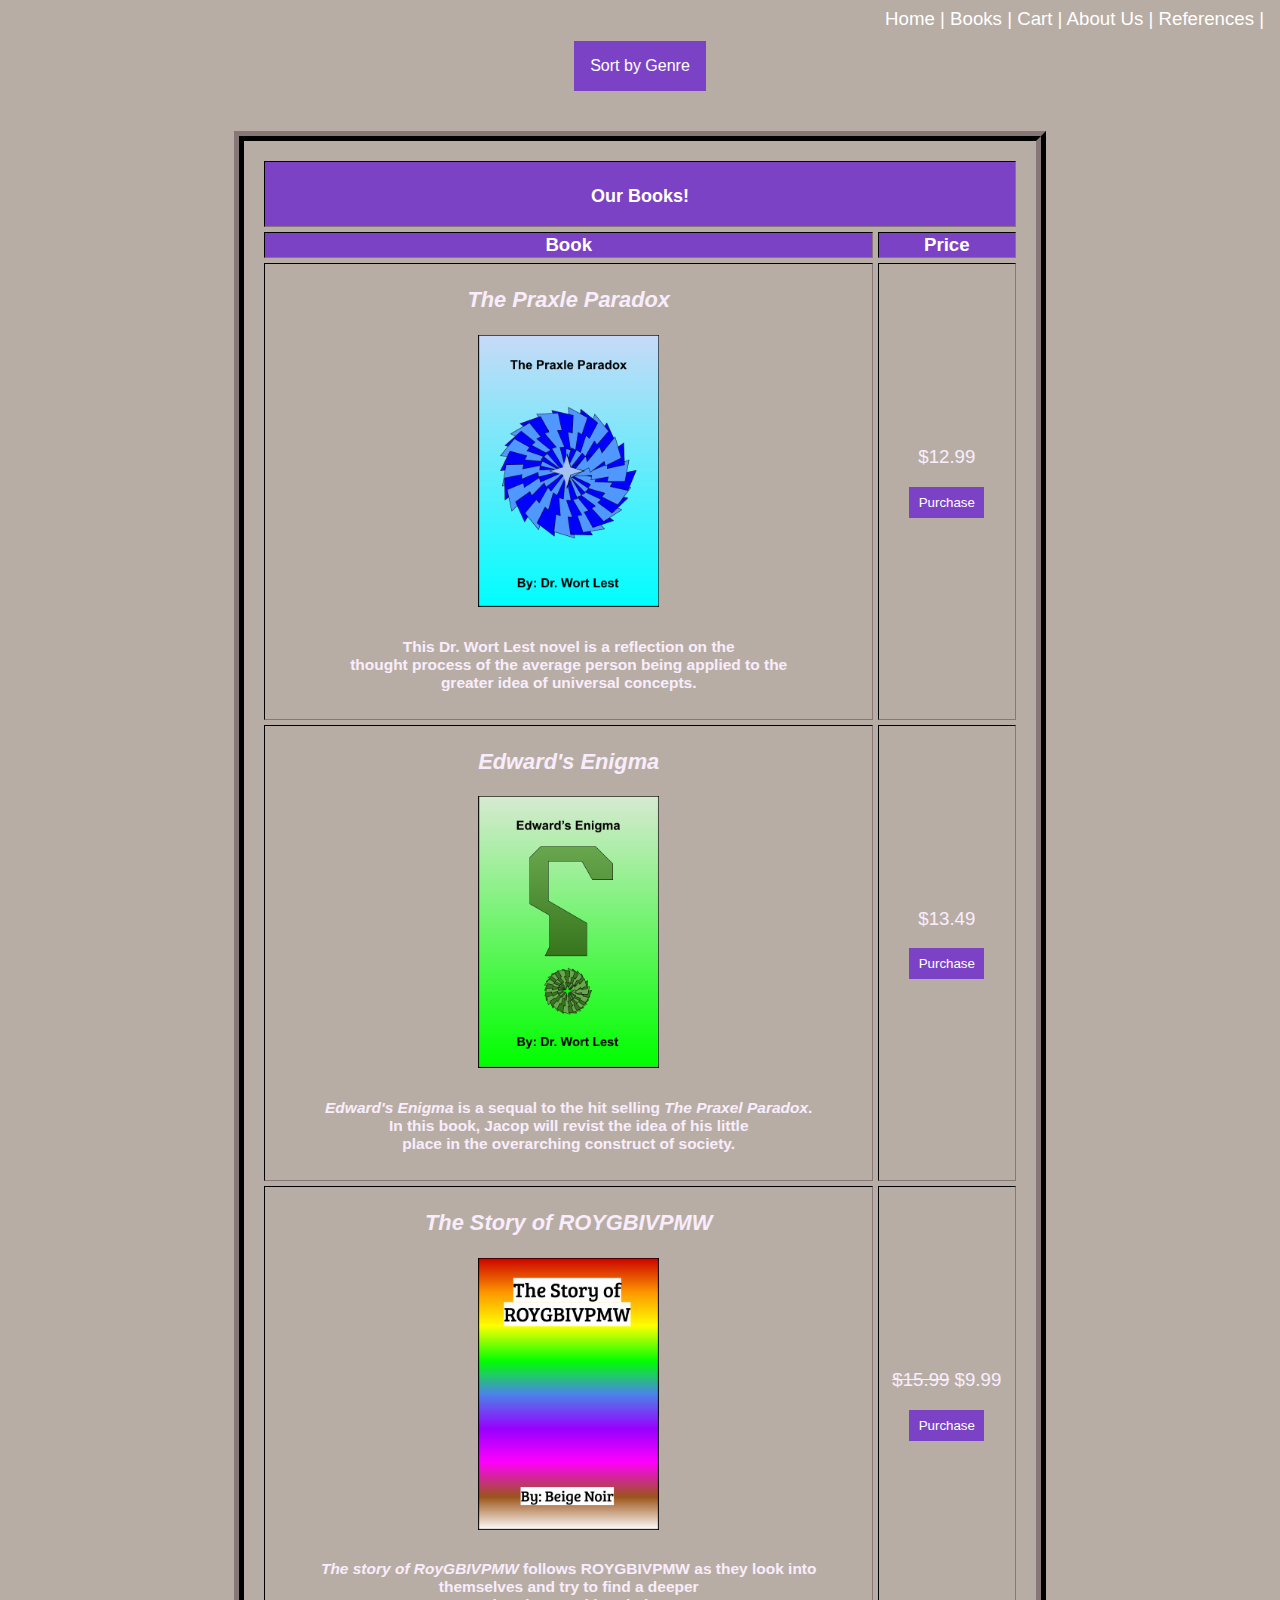
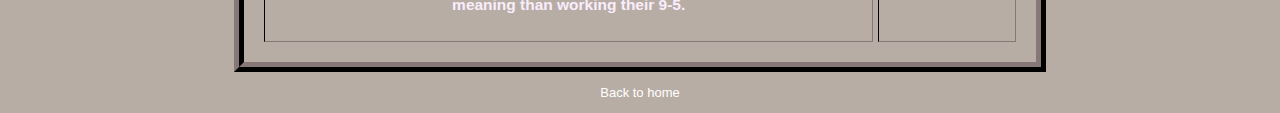
<file: Fiction.html>
<!DOCTYPE HTML>
<html>
<head>
<script src="store.js" async></script>
<meta charset="utf-8" />
<title>Webmaster Books</title>
<link rel="stylesheet" type="text/css" href="style.css" />
</head>
<body>
       <!-- Navigation Bar -->
       <div class="container">
        <div class="bottom-left"></div>
        <div class="top-left"></div>
        <div class="top-right"><a href="index.html">Home | </a><a href="Books.html"> Books |</a><a href="Cart.html"> Cart |</a><a href="AboutUs.html"> About Us |</a> <a href="References.html">References |</a></div>
        <div class="bottom-right"></div>
        <div class="home-section">

&nbsp
&nbsp
&nbsp
&nbsp
&nbsp
<p></p>



<body>

<div class="dropdown">
  <button onclick="myFunction()" class="dropbtn">Sort by Genre</button>
  <div id="myDropdown" class="dropdown-content">
<a href="Books.html">Unsorted</a>
<a href="Fiction.html">Fiction</a>
<a href="Nonfiction.html">Nonfiction</a>
<a href="Biography.html">Biography</a>
<a href="Horror.html">Horror</a>
<a href="Romance.html">Romance</a>
  </div>
</div>

<script>
/* When the user clicks on the button, 
toggle between hiding and showing the dropdown content */
function myFunction() {
  document.getElementById("myDropdown").classList.toggle("show");
}

// Close the dropdown if the user clicks outside of it
window.onclick = function(event) {
  if (!event.target.matches('.dropbtn')) {
    var dropdowns = document.getElementsByClassName("dropdown-content");
    var i;
    for (i = 0; i < dropdowns.length; i++) {
      var openDropdown = dropdowns[i];
      if (openDropdown.classList.contains('show')) {
        openDropdown.classList.remove('show');
      }
    }
  }
}
</script>

<p></p>

&nbsp
&nbsp
&nbsp

<table border="1" style="border-spacing: 5px; padding: 15px">
<tr style="background-color: #eddaa7">
<th colspan=2><span style="font-size: large">
<br />Our Books!<br /><p></p>

</span></th>


</tr>
<tr>
<th>Book</th>
<th>Price</th>
</tr>
<tr>
<td><p></p>
        <h3><i>The Praxle Paradox</i></h3>
        <img src="books/book1.png" style="width:30%">
        <h5>This Dr. Wort Lest novel is a reflection on the <br>thought process of the average person being applied to the<br>greater idea of universal concepts. </h5>
</td>
<td>$12.99
        <p><button class="button"><a href="Cart.html#row1">Purchase</button></p></a>
</td>
</tr>

<tr>
    <td><p></p>
            <h3><i>Edward's Enigma</i></h3>
            <img src="books/book9.png" style="width:30%">
            <h5><i>Edward's Enigma</i> is a sequal to the hit selling <i>The Praxel Paradox</i>. <br>In this book, Jacop will revist the idea of his little <br>place in the overarching construct of society.</h5>
    </td>
    <td>$13.49
            <p><button class="button"><a href="Cart.html#row5">Purchase</button></p></a>
    </td>
    </tr>

    <tr>
      <td><p></p>
              <h3><i>The Story of ROYGBIVPMW</i></h3>
              <img src="books/book11.png" style="width:30%">
              <h5><i>The story of RoyGBIVPMW</i> follows ROYGBIVPMW as they look into <br>themselves and try to find a deeper <br>meaning than working their 9-5.</h5>
      </td>
      <td><s>$15.99</s> $9.99
              <p><button class="button"><a href="Cart.html#row6">Purchase</button></p></a>
      </td>
      </tr>
    



</table>






<p style="font-size: small; text-align: center"><a href="index.html">Back to home</a></p>
</body>
</html>
</file>
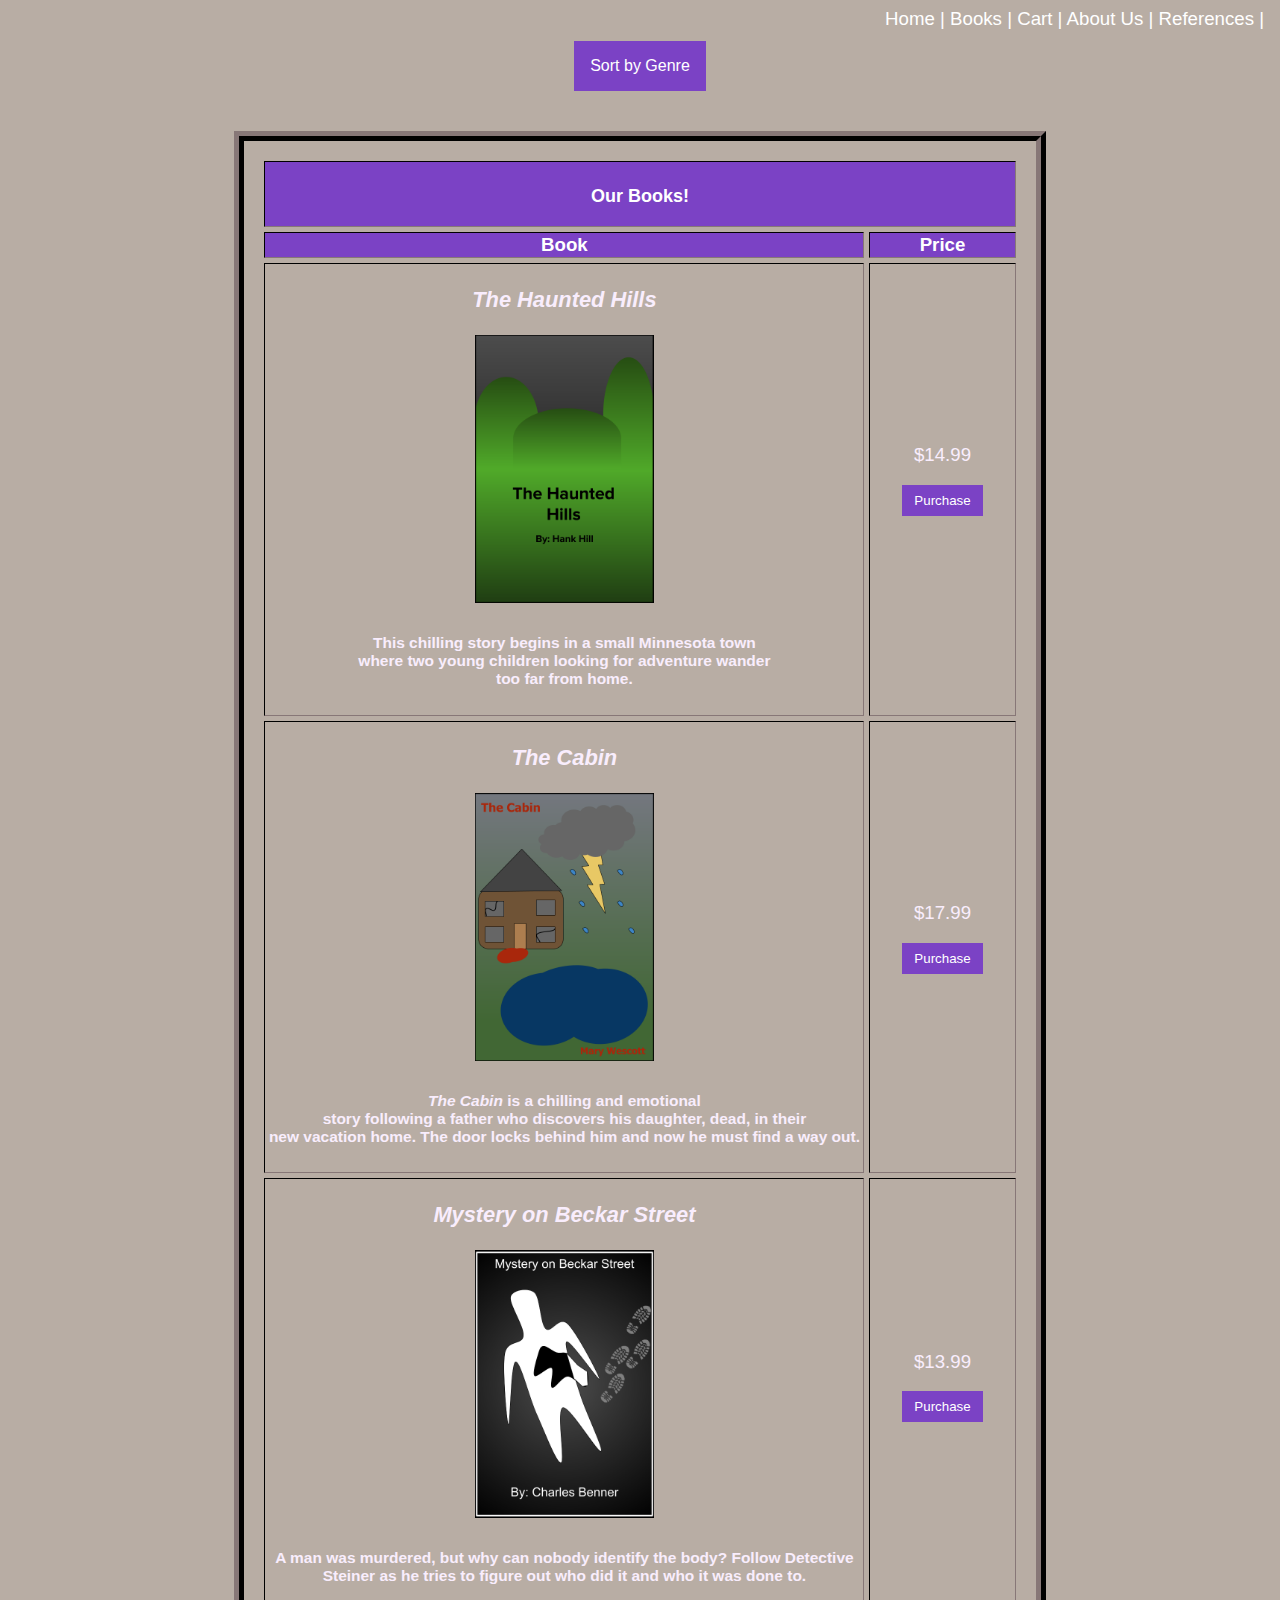
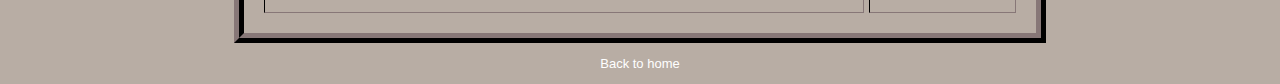
<file: Horror.html>
<!DOCTYPE HTML>
<html>
<head>
<script src="store.js" async></script>
<meta charset="utf-8" />
<title>Webmaster Books</title>
<link rel="stylesheet" type="text/css" href="style.css" />
</head>
<body>
       <!-- Navigation Bar -->
       <div class="container">
        <div class="bottom-left"></div>
        <div class="top-left"></div>
        <div class="top-right"><a href="index.html">Home | </a><a href="Books.html"> Books |</a><a href="Cart.html"> Cart |</a><a href="AboutUs.html"> About Us |</a> <a href="References.html">References |</a></div>
        <div class="bottom-right"></div>
        <div class="home-section">

&nbsp
&nbsp
&nbsp
&nbsp
&nbsp
<p></p>




<body>

<div class="dropdown">
  <button onclick="myFunction()" class="dropbtn">Sort by Genre</button>
  <div id="myDropdown" class="dropdown-content">
<a href="Books.html">Unsorted</a>
<a href="Fiction.html">Fiction</a>
<a href="Nonfiction.html">Nonfiction</a>
<a href="Biography.html">Biography</a>
<a href="Horror.html">Horror</a>
<a href="Romance.html">Romance</a>
  </div>
</div>

<script>
/* When the user clicks on the button, 
toggle between hiding and showing the dropdown content */
function myFunction() {
  document.getElementById("myDropdown").classList.toggle("show");
}

// Close the dropdown if the user clicks outside of it
window.onclick = function(event) {
  if (!event.target.matches('.dropbtn')) {
    var dropdowns = document.getElementsByClassName("dropdown-content");
    var i;
    for (i = 0; i < dropdowns.length; i++) {
      var openDropdown = dropdowns[i];
      if (openDropdown.classList.contains('show')) {
        openDropdown.classList.remove('show');
      }
    }
  }
}
</script>

<p></p>

&nbsp
&nbsp
&nbsp

<table border="1" style="border-spacing: 5px; padding: 15px">
<tr style="background-color: #eddaa7">
<th colspan=2><span style="font-size: large">
<br />Our Books!<br /><p></p>

</span></th>


</tr>
<tr>
<th>Book</th>
<th>Price</th>
</tr>
<tr>
        <td width="600"><p></p>
        <h3><i>The Haunted Hills</i></h3>
        <img src="books/book4.png" style="width:30%">
        <h5>This chilling story begins in a small Minnesota town <br>where two young children looking for adventure wander <br>
                too far from home.</h5>
</td>
<td>$14.99
        <p><button class="button"><a href="Cart.html#row1">Purchase</button></p></a>
</td>
</tr>

        <tr>
                <td><p></p>
                        <h3><i>The Cabin</i></h3>
                        <img src="books/book5.png" style="width:30%">
                        <h5><i>The Cabin</i> is a chilling and emotional<br>story following a father who discovers his daughter, dead, in their<br>new vacation home. The door locks behind him and now he must find a way out.</h5>
                </td>
                <td>$17.99
                        <p><button class="button"><a href="Cart.html#row3">Purchase</button></p></a>
                </td>
                </tr>

                <tr>
                  <td><p></p>
                          <h3><i>Mystery on Beckar Street</i></h3>
                          <img src="books/book12.png" style="width:30%">
                          <h5>A man was murdered, but why can nobody identify the body? Follow Detective Steiner as he tries to figure out who did it and who it was done to.</h5>
                  </td>
                  <td>$13.99
                          <p><button class="button"><a href="Cart.html#row6">Purchase</button></p></a>
                  </td>
                  </tr>





</table>








<p style="font-size: small; text-align: center"><a href="index.html">Back to home</a></p>
</body>
</html>
</file>
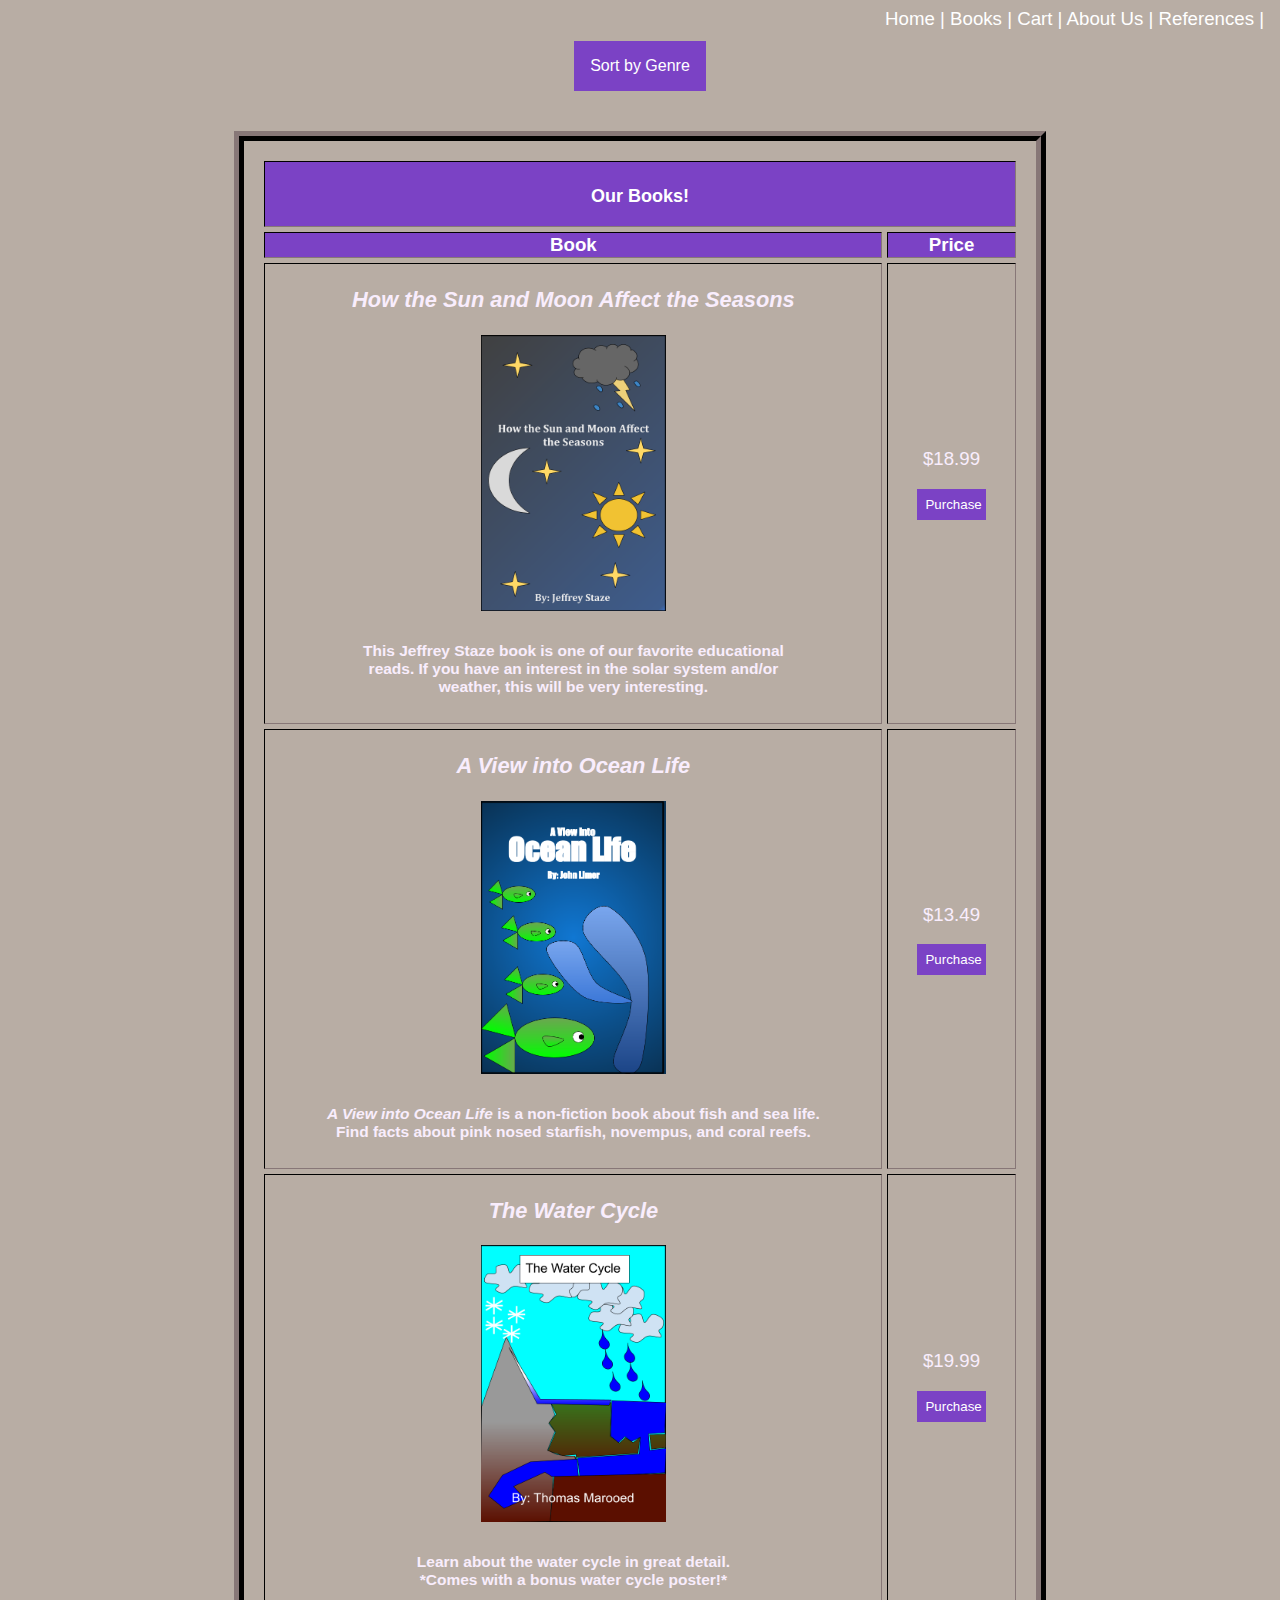
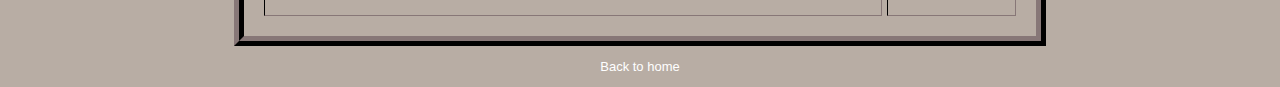
<file: Nonfiction.html>
<!DOCTYPE HTML>
<html>
<head>
<script src="store.js" async></script>
<meta charset="utf-8" />
<title>Webmaster Books</title>
<link rel="stylesheet" type="text/css" href="style.css" />
</head>
<body>
       <!-- Navigation Bar -->
       <div class="container">
        <div class="bottom-left"></div>
        <div class="top-left"></div>
        <div class="top-right"><a href="index.html">Home | </a><a href="Books.html"> Books |</a><a href="Cart.html"> Cart |</a><a href="AboutUs.html"> About Us |</a> <a href="References.html">References |</a></div>
        <div class="bottom-right"></div>
        <div class="home-section">

&nbsp
&nbsp
&nbsp
&nbsp
&nbsp
<p></p>





<body>

<div class="dropdown">
  <button onclick="myFunction()" class="dropbtn">Sort by Genre</button>
  <div id="myDropdown" class="dropdown-content">
<a href="Books.html">Unsorted</a>
<a href="Fiction.html">Fiction</a>
<a href="Nonfiction.html">Nonfiction</a>
<a href="Biography.html">Biography</a>
<a href="Horror.html">Horror</a>
<a href="Romance.html">Romance</a>
  </div>
</div>

<script>
/* When the user clicks on the button, 
toggle between hiding and showing the dropdown content */
function myFunction() {
  document.getElementById("myDropdown").classList.toggle("show");
}

// Close the dropdown if the user clicks outside of it
window.onclick = function(event) {
  if (!event.target.matches('.dropbtn')) {
    var dropdowns = document.getElementsByClassName("dropdown-content");
    var i;
    for (i = 0; i < dropdowns.length; i++) {
      var openDropdown = dropdowns[i];
      if (openDropdown.classList.contains('show')) {
        openDropdown.classList.remove('show');
      }
    }
  }
}
</script>

<p></p>

&nbsp
&nbsp
&nbsp

<table border="1" style="border-spacing: 5px; padding: 15px">
<tr style="background-color: #eddaa7">
<th colspan=2><span style="font-size: large">
<br />Our Books!<br /><p></p>

</span></th>


</tr>
<tr>
<th>Book</th>
<th>Price</th>
</tr>

                <tr>
                        <td><p></p>
                                <h3><i>How the Sun and Moon Affect the Seasons</i></h3>
                                <img src="books/book6.png" style="width:30%">
                                <h5>This Jeffrey Staze book is one of our favorite educational<br> reads. If you have an interest in the solar system and/or <br>weather, this will be very interesting.</h5>
                        </td>
                        <td>$18.99
                                <p><button class="button"><a href="Cart.html#row3">Purchase</button></p></a>
                        </td>
                        </tr>

                        <tr>
                            <td><p></p>
                                    <h3><i>A View into Ocean Life</i></h3>
                                    <img src="books/book10.png" style="width:30%">
                                    <h5><i>A View into Ocean Life</i> is a non-fiction book about fish and sea life.<br> Find facts about pink nosed starfish, novempus, and coral reefs.</h5>
                            </td>
                            <td>$13.49
                                    <p><button class="button"><a href="Cart.html#row5">Purchase</button></p></a>
                            </td>
                            </tr>

                            <tr>
                              <td><p></p>
                                      <h3><i>The Water Cycle</i></h3>
                                      <img src="books/book13.png" style="width:30%">
                                      <h5>Learn about the water cycle in great detail. <br>*Comes with a bonus water cycle poster!*</h5>
                              </td>
                              <td>$19.99
                                      <p><button class="button"><a href="Cart.html#row7">Purchase</button></p></a>
                              </td>
                              </tr>









</table>








<p style="font-size: small; text-align: center"><a href="index.html">Back to home</a></p>
</body>
</html>
</file>
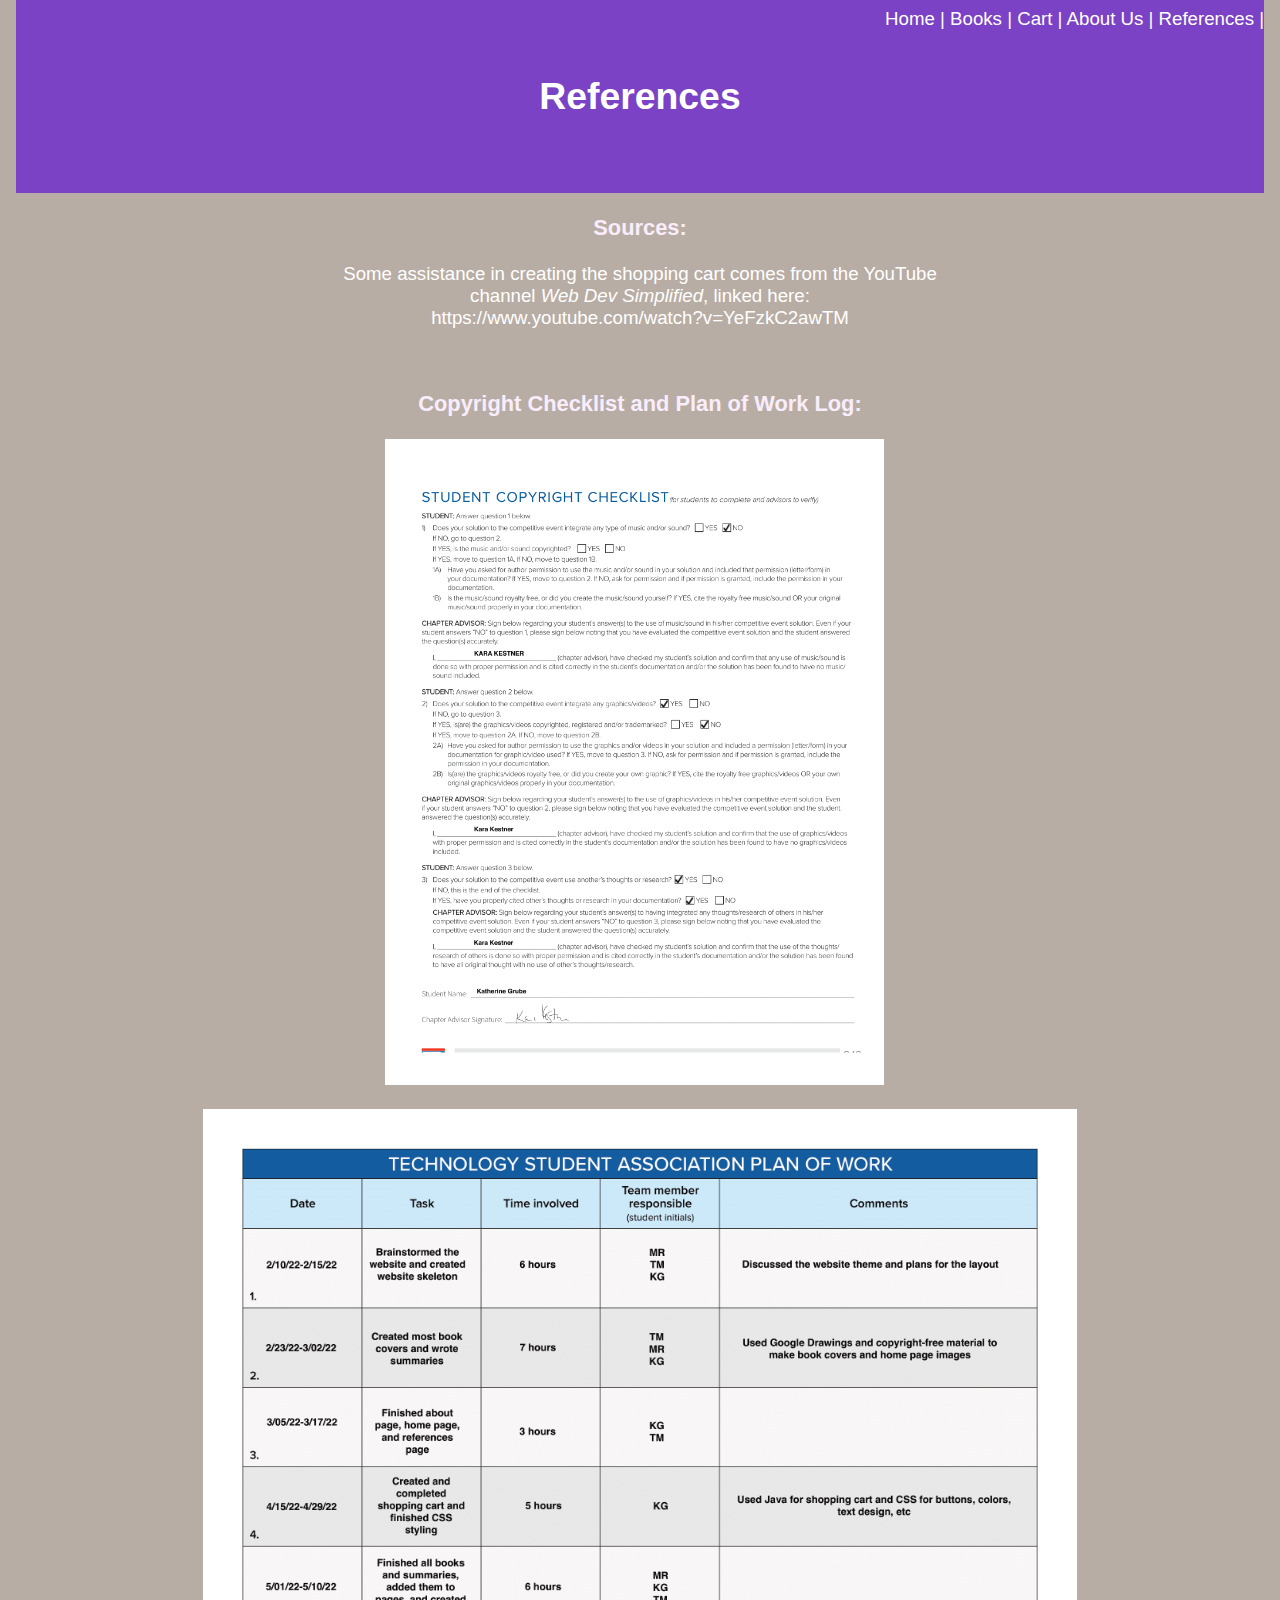
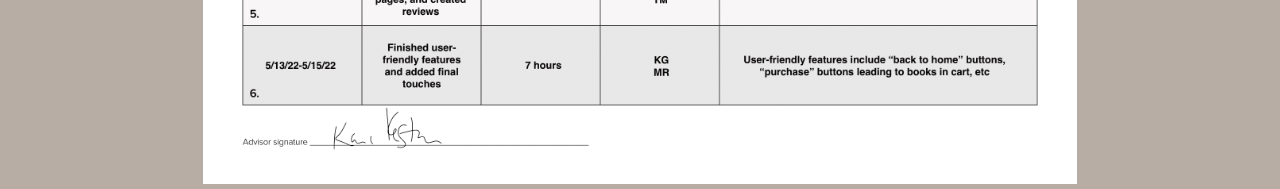
<file: References.html>
<!DOCTYPE HTML>
<html>
<head>
<meta charset="utf-8" />
<title>Webmaster Home</title>
<link rel="stylesheet" type="text/css" href="style.css" />
</head>
<body>
    <!-- Navigation Bar -->
    <div class="container">
      <div class="bottom-left"></div>
      <div class="top-left"></div>
      <div class="top-right"><a href="index.html">Home | </a><a href="Books.html"> Books |</a><a href="Cart.html"> Cart |</a><a href="AboutUs.html"> About Us |</a> <a href="References.html">References |</a></div>
      <div class="bottom-right"></div>
      <div class="home-section">

<div class="about-section">
    <h1>References</h1>
</div>
<h3>Sources:</h3>
<p>Some assistance in creating the shopping cart comes from the YouTube <br>channel <i>Web Dev Simplified</i>, linked here:<br>
<a href="https://www.youtube.com/watch?v=YeFzkC2awTM">https://www.youtube.com/watch?v=YeFzkC2awTM</a>
</p>

&nbsp
<h3>Copyright Checklist and Plan of Work Log:</h3>

<img class="" src="copyright.png"style="width:40%">
&nbsp
<p></p>
<img class="" src="pwl1.png"style="width:70%">


</head>
</body>
</html>
</file>
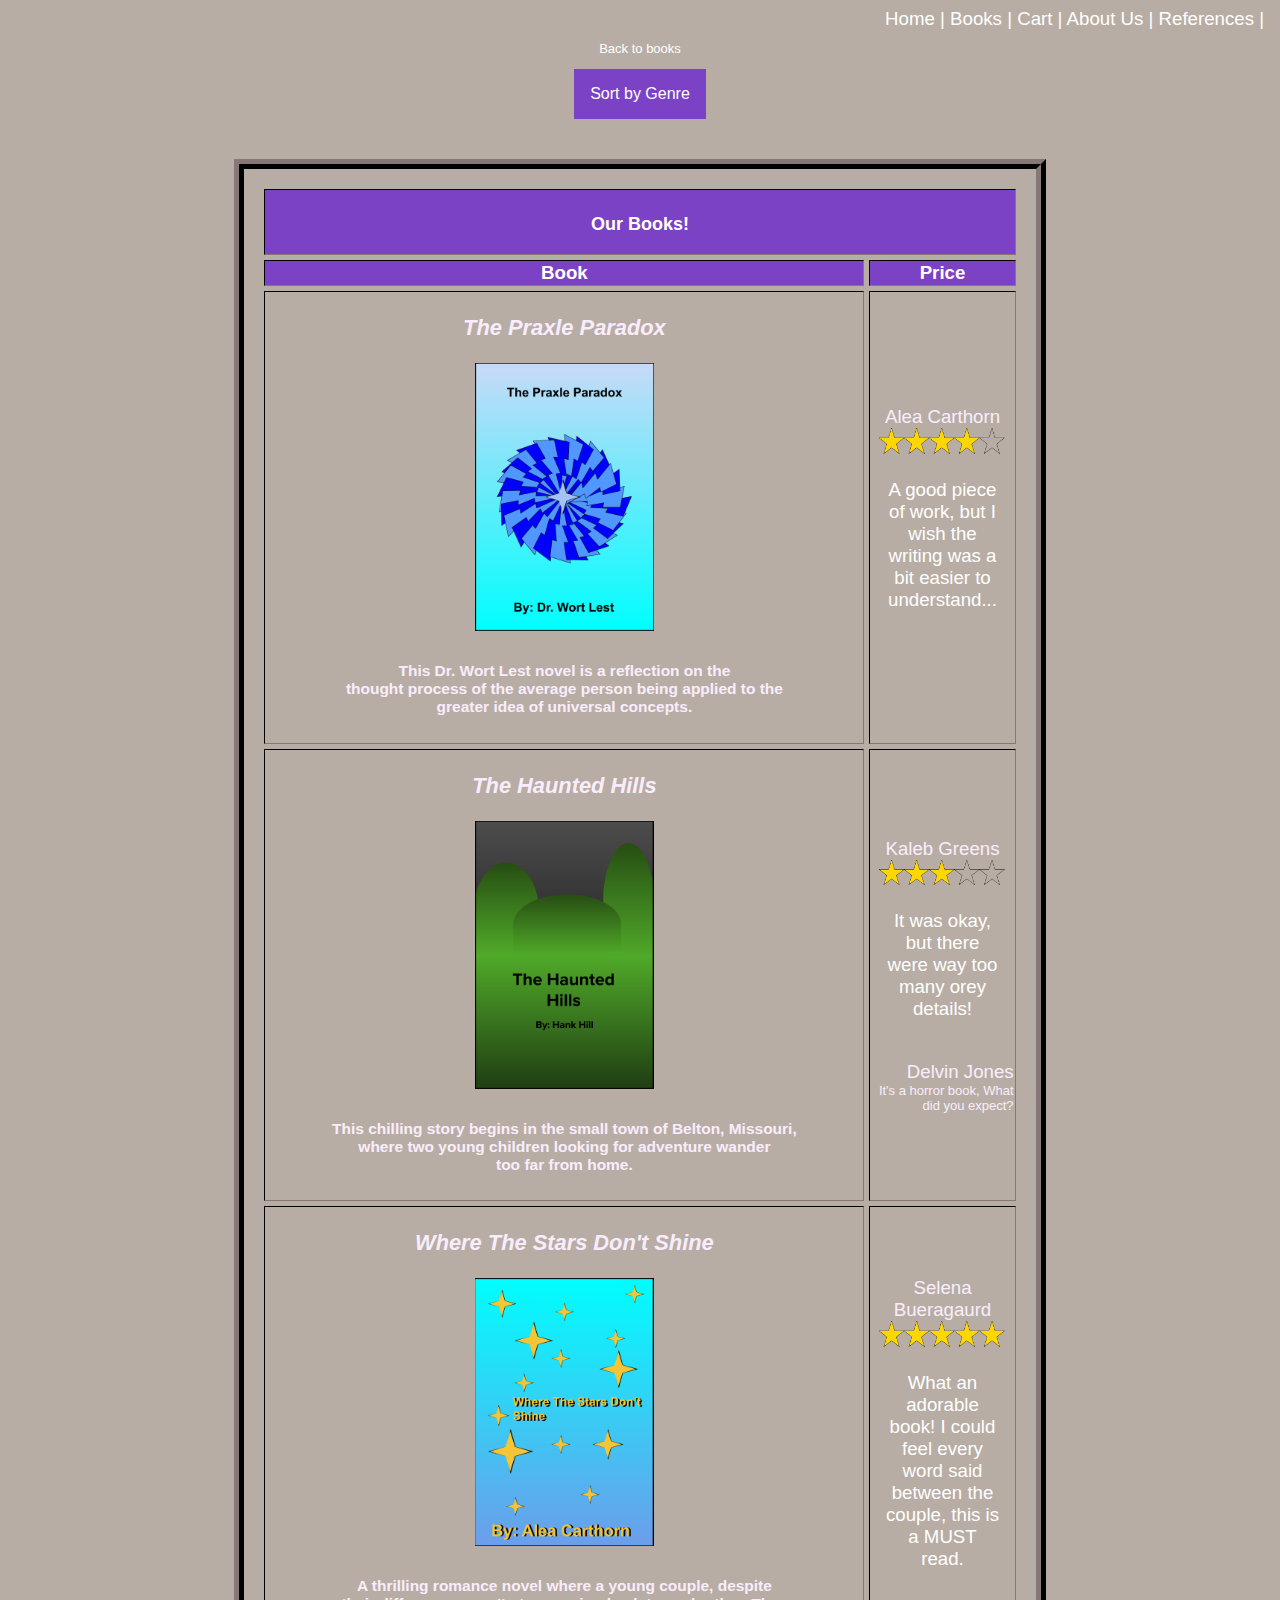
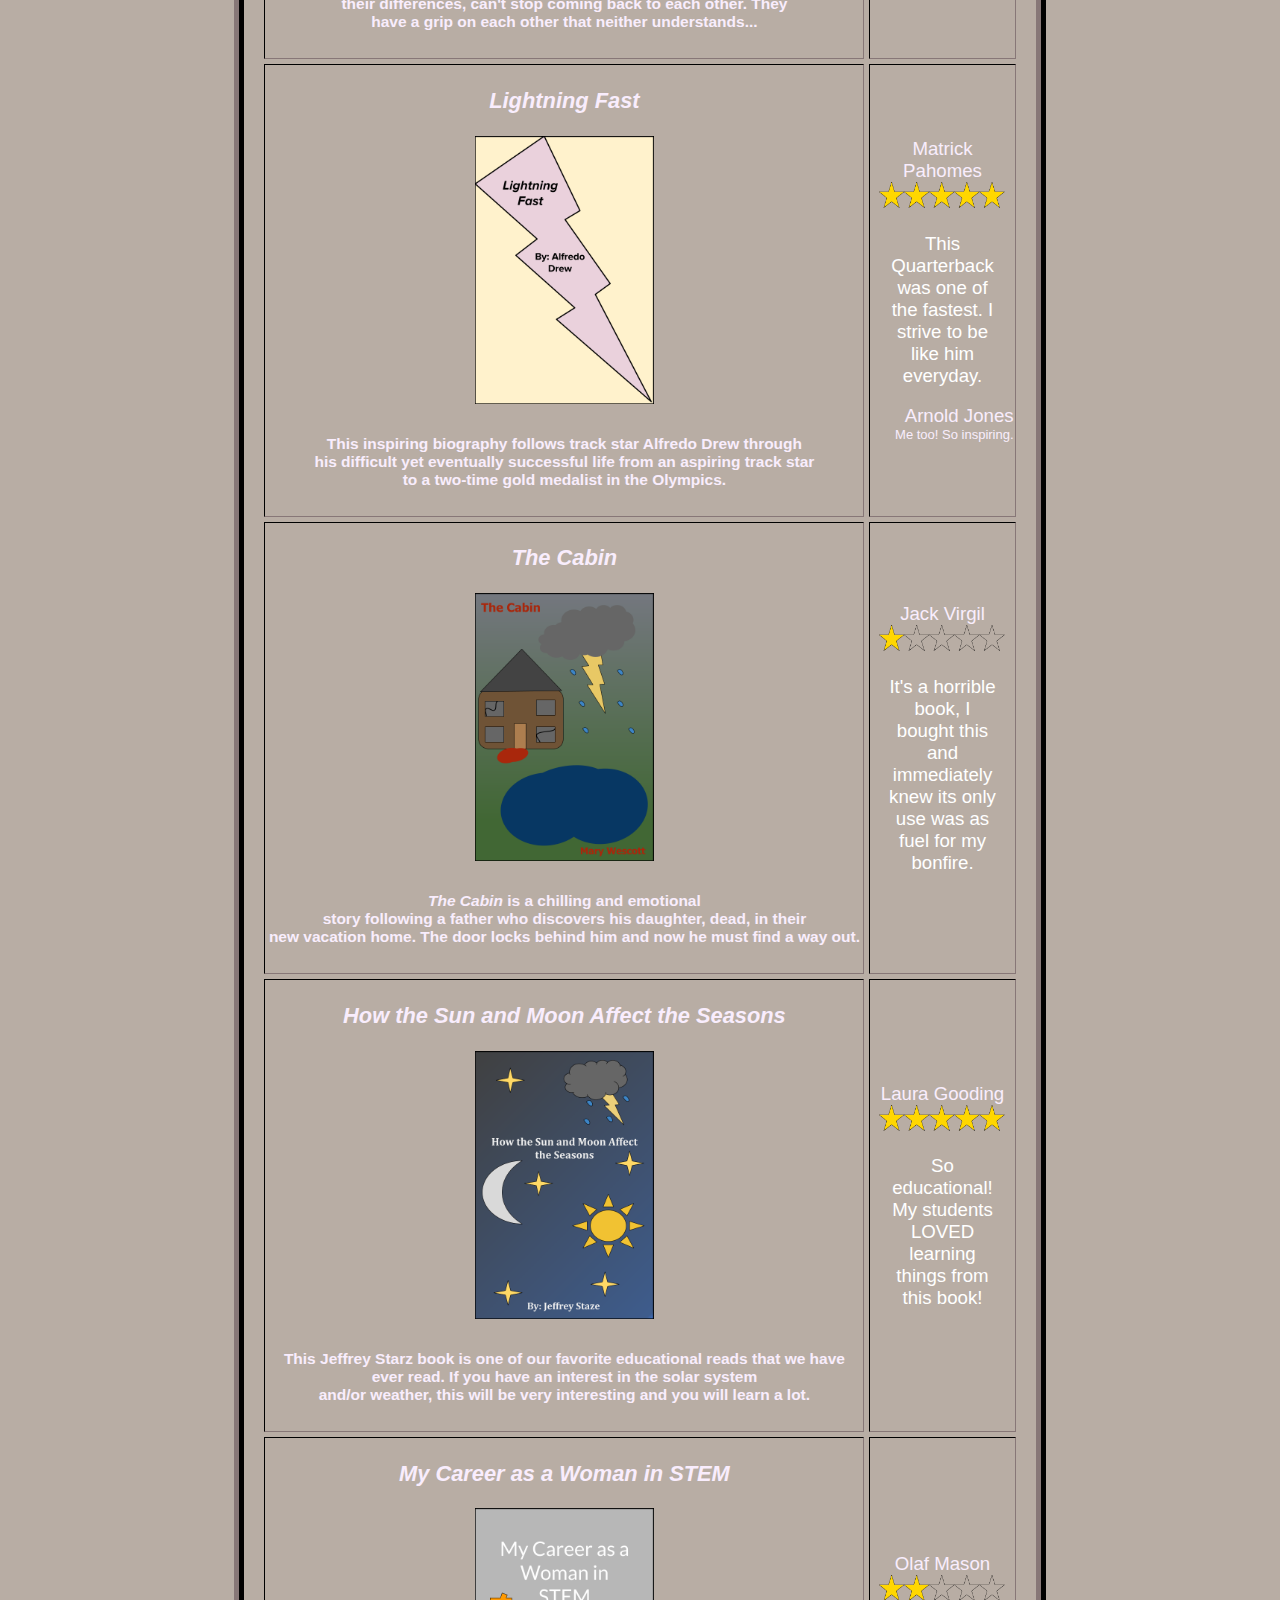
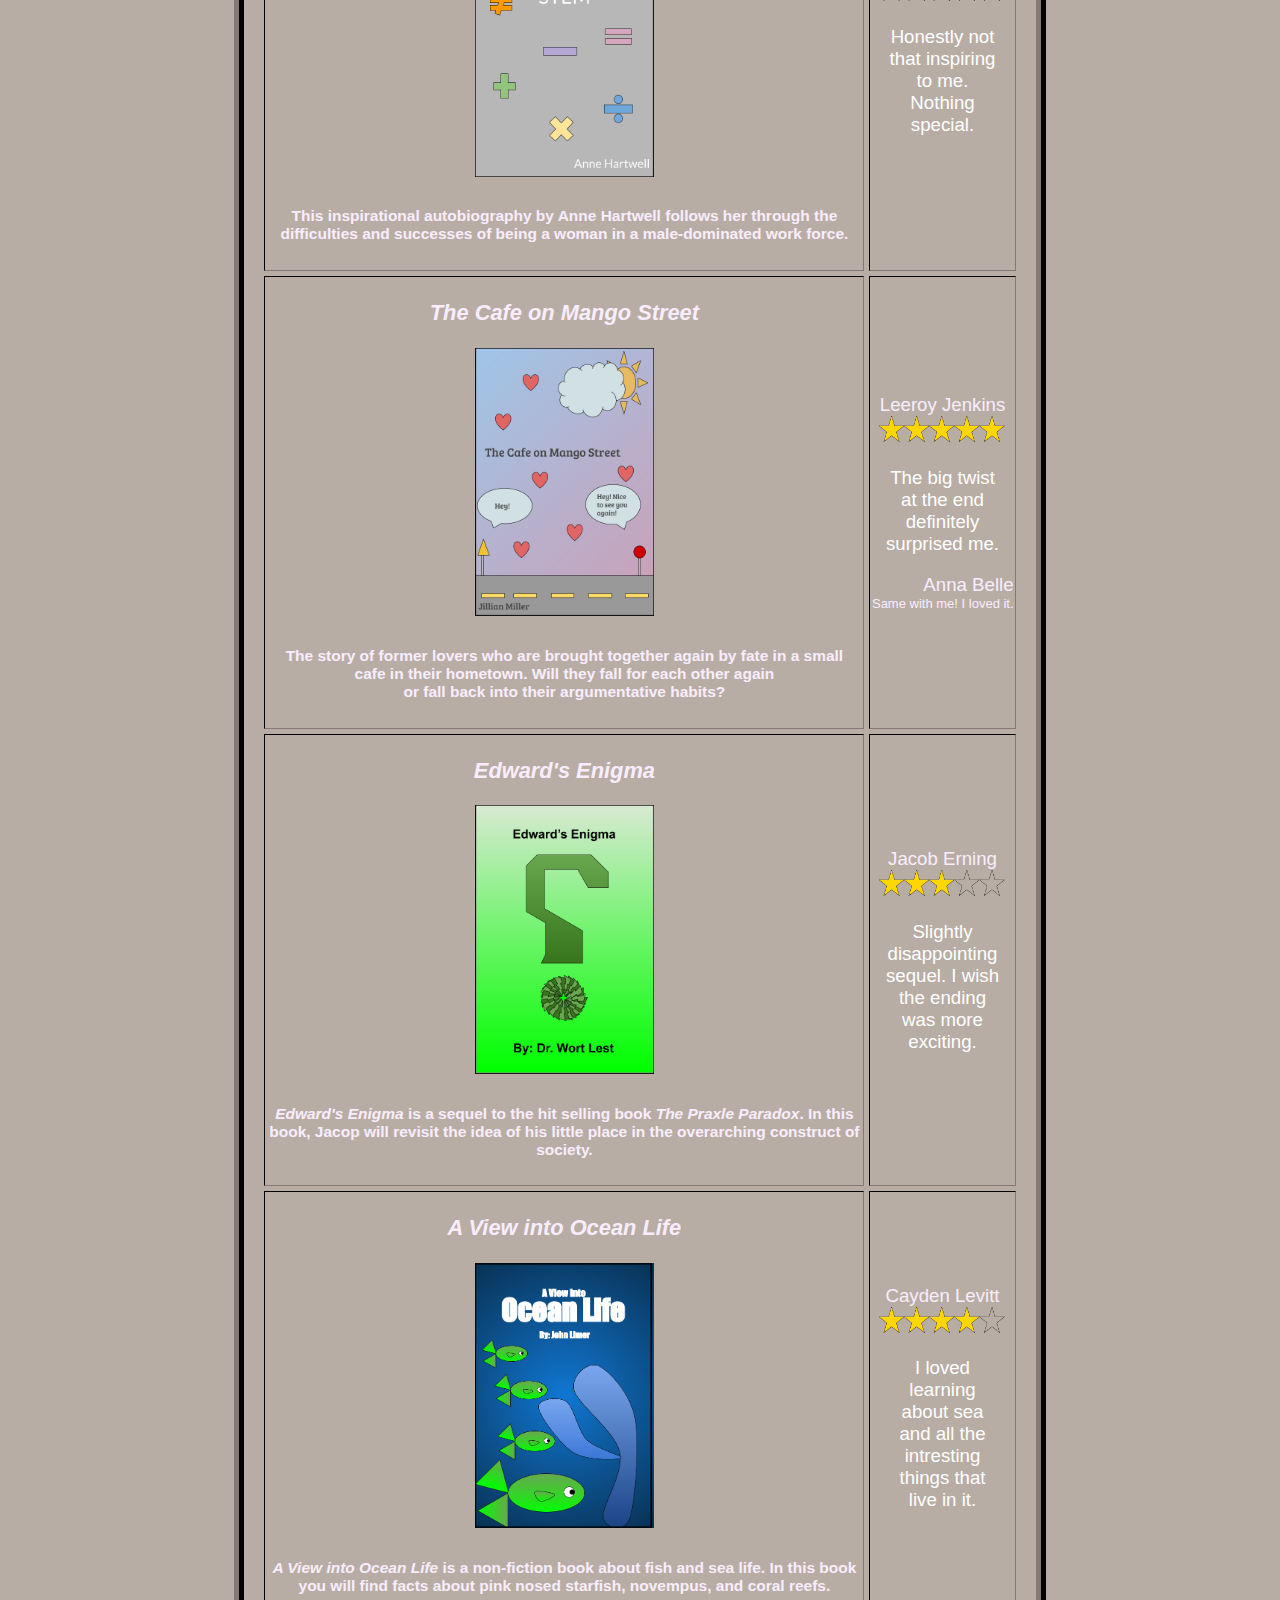
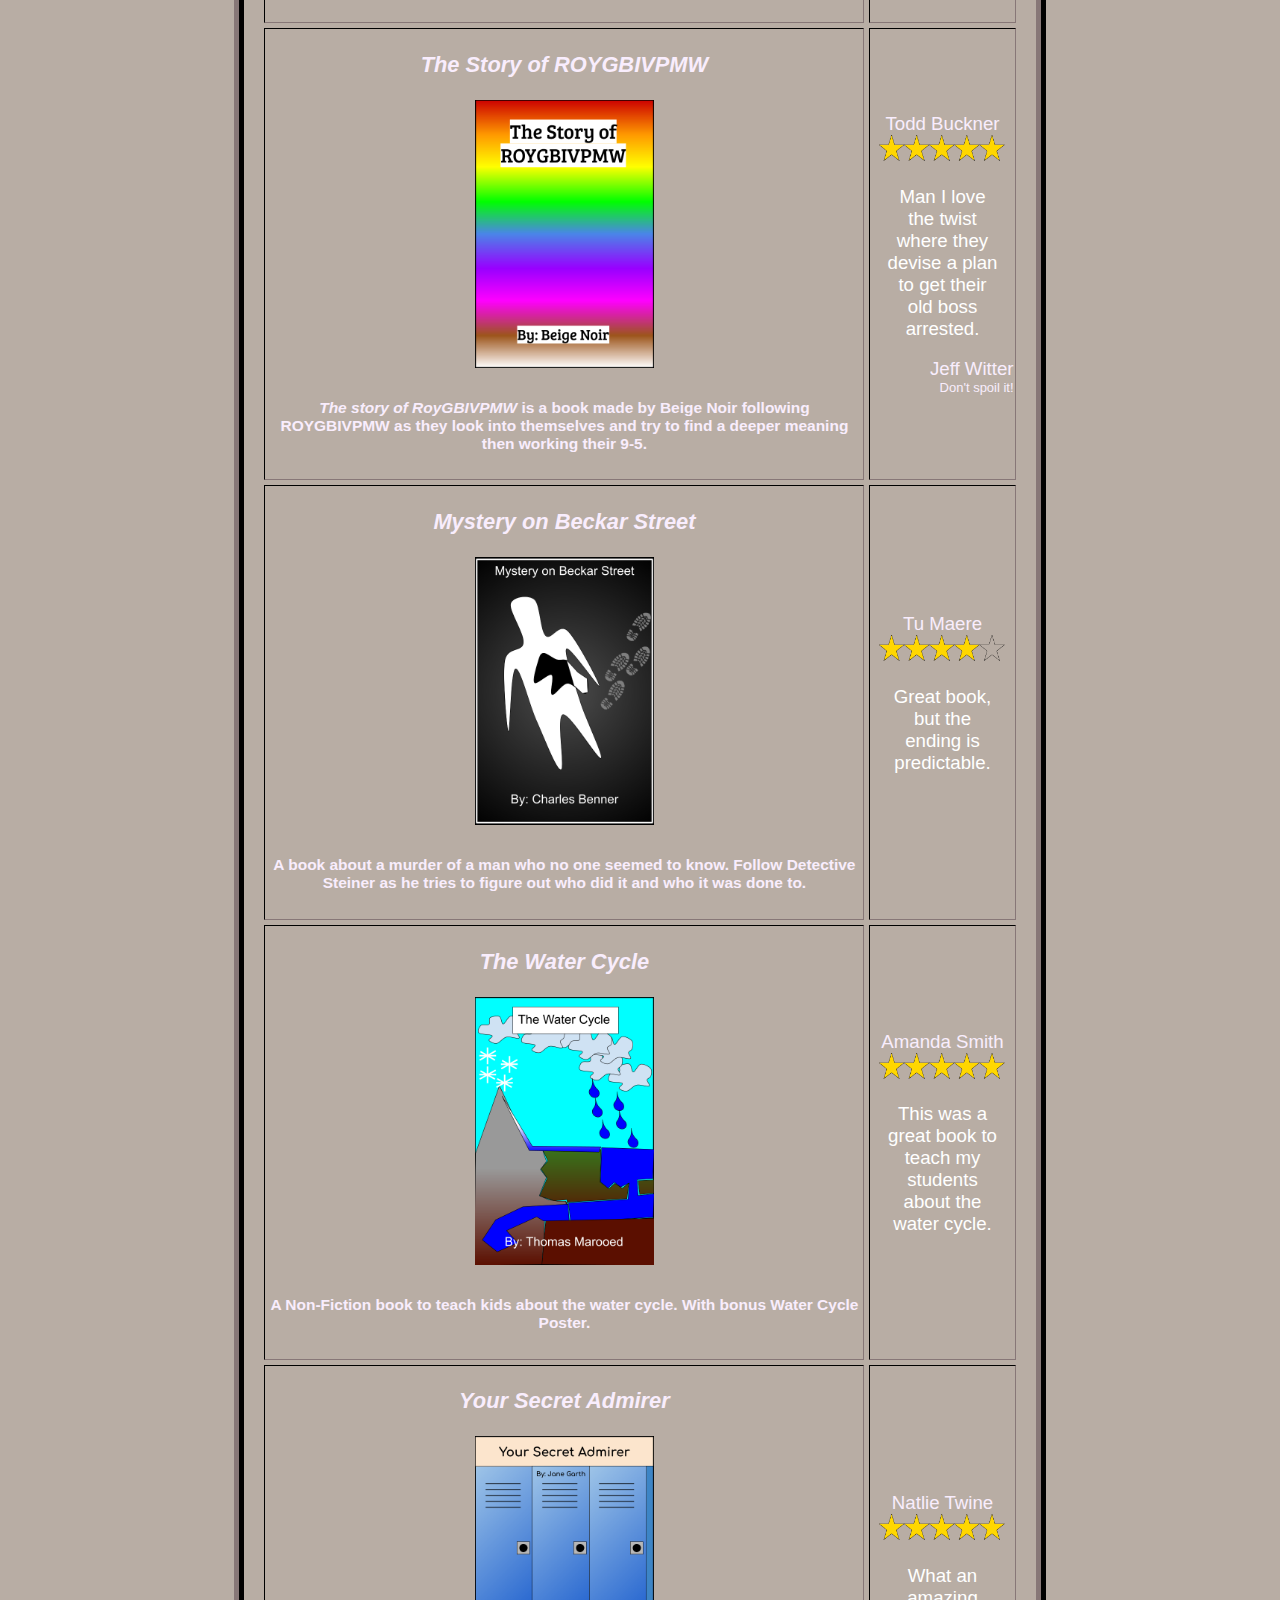
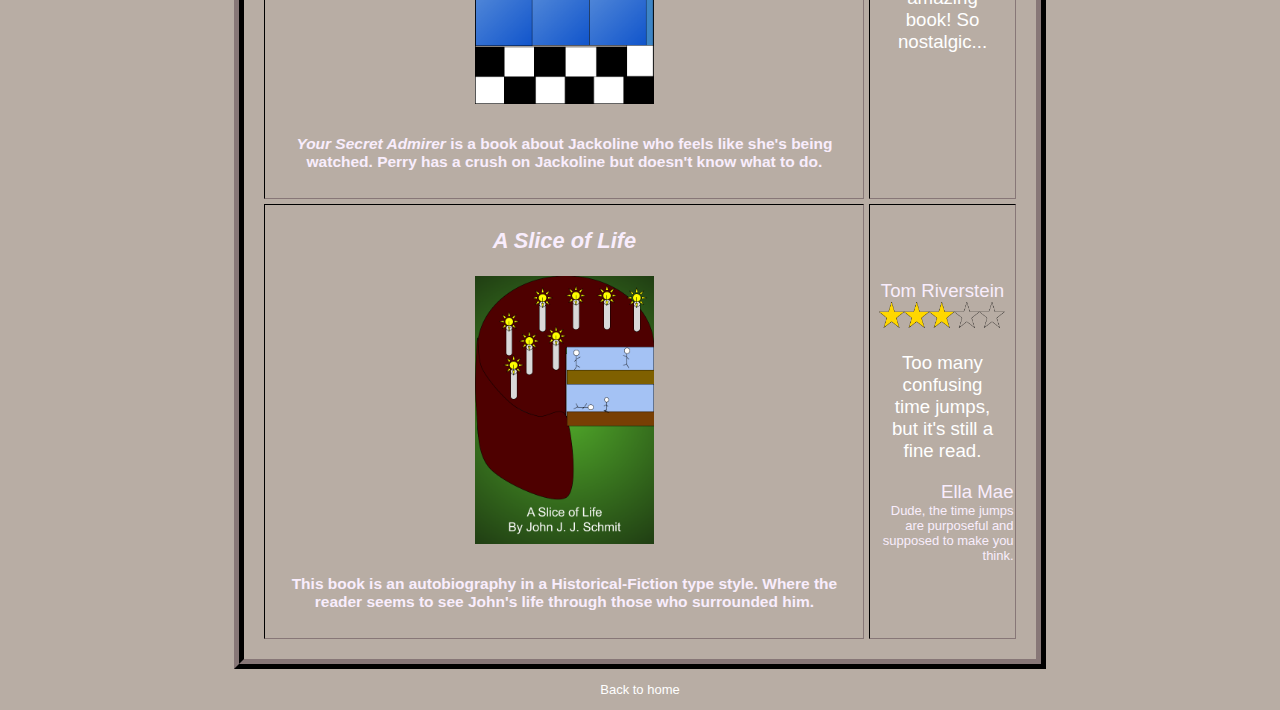
<file: reviews.html>
<!DOCTYPE HTML>
<html>
<head>
<script src="store.js" async></script>
<meta charset="utf-8" />
<title>Webmaster Books</title>
<link rel="stylesheet" type="text/css" href="style.css" />
</head>
<body>
       <!-- Navigation Bar -->
       <div class="container">
        <div class="bottom-left"></div>
        <div class="top-left"></div>
        <div class="top-right"><a href="index.html">Home | </a><a href="Books.html"> Books |</a><a href="Cart.html"> Cart |</a><a href="AboutUs.html"> About Us |</a> <a href="References.html">References |</a></div>
        <div class="bottom-right"></div>
        <div class="home-section">

&nbsp
&nbsp
&nbsp
&nbsp
&nbsp
<p></p>



<p style="font-size: small; text-align: center"><a href="books.html">Back to books</a></p>
</body>
</html>
 



 
<body>

<div class="dropdown">
  <button onclick="myFunction()" class="dropbtn">Sort by Genre</button>
  <div id="myDropdown" class="dropdown-content">
    <a href="Books.html">Unsorted</a>
    <a href="Fiction.html">Fiction</a>
    <a href="Nonfiction.html">Nonfiction</a>
    <a href="Biography.html">Biography</a>
    <a href="Horror.html">Horror</a>
    <a href="Romance.html">Romance</a>
  </div>
</div>

<script>
/* When the user clicks on the button, 
toggle between hiding and showing the dropdown content */
function myFunction() {
  document.getElementById("myDropdown").classList.toggle("show");
}

// Close the dropdown if the user clicks outside of it
window.onclick = function(event) {
  if (!event.target.matches('.dropbtn')) {
    var dropdowns = document.getElementsByClassName("dropdown-content");
    var i;
    for (i = 0; i < dropdowns.length; i++) {
      var openDropdown = dropdowns[i];
      if (openDropdown.classList.contains('show')) {
        openDropdown.classList.remove('show');
      }
    }
  }
}
</script>

<p></p>

&nbsp
&nbsp
&nbsp

<table border="1" style="border-spacing: 5px; padding: 15px">
<tr style="background-color: #eddaa7">
<th colspan=2><span style="font-size: large">
<br />Our Books!<br /><p></p>

</span></th>


</tr>
<tr>
<th>Book</th>
<th>Price</th>
</tr>
<tr>
<td><p></p>
        <h3><i>The Praxle Paradox</i></h3>
        <img src="books/book1.png" style="width:30%">
        <h5>This Dr. Wort Lest novel is a reflection on the <br>thought process of the average person being applied to the<br>greater idea of universal concepts. </h5>
</td>
<td>Alea Carthorn
        <img src="Review/Review 4 star.png" style= "width:90%">
        <p>A good piece of work, but I wish the writing was a bit easier to understand...</p>
</td>
</tr>
<tr>
        <td width="600"><p></p>
        <h3><i>The Haunted Hills</i></h3>
        <img src="books/book4.png" style="width:30%">
        <h5>This chilling story begins in the small town of Belton, Missouri, <br>where two young children looking for adventure wander <br>
                too far from home.</h5>
</td>
<td>Kaleb Greens
        <img src="Review/Review 3 star.png" style="width:90%">
        <p>It was okay, but there were way too many orey details!</p>
        &nbsp
        <div class="reply-name">Delvin Jones</div>
        <div class="reply-text">It's a horror book, What did you expect?</div>

</td>
</tr>
<tr>
<td><p></p>
        <h3><i>Where The Stars Don't Shine</i></h3>
        <img src="books/book2.png" style="width:30%">
        <h5>A thrilling romance novel where a young couple, despite<br>their differences, can't stop coming back to each other. They <br> have a grip on each other that neither understands...</h5>
</td>
<td>Selena Bueragaurd
       <img src="Review/Review 5 star.png" style="width:90%">
        <p>What an adorable book! I could feel every word said between the couple, this is a MUST read. </p>
</td>
</tr>
<tr>
        <td><p></p>
                <h3><i>Lightning Fast</i></h3>
                <img src="books/book3.png" style="width:30%">
                <h5>This inspiring biography follows track star Alfredo Drew through<br>his difficult yet eventually successful life from an aspiring track star<br>to a two-time gold medalist in the Olympics.</h5>
        </td>
        <td>Matrick Pahomes
                <img src="Review/Review 5 star.png" style="width:90%">
                <p>This Quarterback was one of the fastest. I strive to be like him everyday.</p>
                <div class="reply-name">Arnold Jones</div>
                <div class="reply-text">Me too! So inspiring.</div>
        </td>
        </tr>

        <tr>
                <td><p></p>
                        <h3><i>The Cabin</i></h3>
                        <img src="books/book5.png" style="width:30%">
                        <h5><i>The Cabin</i> is a chilling and emotional<br>story following a father who discovers his daughter, dead, in their<br>new vacation home. The door locks behind him and now he must find a way out.</h5>
                </td>
                <td>Jack Virgil
                        <img src="Review/Review 1 star.png" style="width:90%">
                        <p>It's a horrible book, I bought this and immediately knew its only use was as fuel for my bonfire.</p>
                </td>
                </tr>


                <tr>
                        <td><p></p>
                                <h3><i>How the Sun and Moon Affect the Seasons</i></h3>
                                <img src="books/book6.png" style="width:30%">
                                <h5>This Jeffrey Starz book is one of our favorite educational reads that we have ever read. If you have an interest in the solar system<br>  and/or weather, this will be very interesting and you will learn a lot.</h5>
                        </td>
                        <td>Laura Gooding
                                <img src="Review/Review 5 star.png" style= "width:90%">
                                <p>So educational! My students LOVED learning things from this book!</p>
                        </td>
                        </tr>
                
                        <tr>
                                <td><p></p>
                                        <h3><i>My Career as a Woman in STEM</i></h3>
                                        <img src="books/book7.png" style="width:30%">
                                        <h5>This inspirational autobiography by Anne Hartwell follows her through the <br>difficulties and successes of being a woman in a male-dominated work force.</h5>
                                </td>
                                <td>Olaf Mason
                                        <img src="Review/Review 2 star.png" style= "width:90%">
                                        <p>Honestly not that inspiring to me. Nothing special.</p>
                                </td>
                                </tr>

                                <tr>
                                        <td><p></p>
                                                <h3><i>The Cafe on Mango Street</i></h3>
                                                <img src="books/book8.png" style="width:30%">
                                                <h5>The story of former lovers who are brought together again by fate in a small<br>cafe in their hometown. Will they fall for each other again<br>or fall back into their argumentative habits?</h5>
                                        </td>
                                        <td>Leeroy Jenkins
                                                <img src="Review/Review 5 star.png" style= "width:90%">
                                                <p>The big twist at the end definitely surprised me.</p>
                                                <div class="reply-name">Anna Belle</div>
                                                <div class="reply-text">Same with me! I loved it.</div>
                                        </td>
                                        </tr> 
                                        
                                        <tr>
                                                <td><p></p>
                                                        <h3><i>Edward's Enigma</i></h3>
                                                        <img src="books/book9.png" style="width:30%">
                                                        <h5><i>Edward's Enigma</i> is a sequel to the hit selling book <i>The Praxle Paradox</i>. In this book, Jacop will revisit the idea of his little place in the overarching construct of society.</h5>
                                                </td>
                                                <td>Jacob Erning
                                                        <img src="Review/Review 3 star.png" style= "width:90%">
                                                        <p>Slightly disappointing sequel. I wish the ending was more exciting.</p>
                                                </td>
                                                </tr>
                                                <tr>
                                                        <td><p></p>
                                                                <h3><i>A View into Ocean Life</i></h3>
                                                                <img src="books/book10.png" style="width:30%">
                                                                <h5><i>A View into Ocean Life</i> is a non-fiction book about fish and sea life. In this book you will find facts about pink nosed starfish, novempus, and coral reefs.</h5>
                                                        </td>
                                                        <td>Cayden Levitt
                                                                <img src="Review/Review 4 star.png" style= "width:90%">
                                                                <p>I loved learning about sea and all the intresting things that live in it.</p>
                                                        </td>
                                                        </tr>

                                                        <tr>
                                                                <td><p></p>
                                                                        <h3><i>The Story of ROYGBIVPMW</i></h3>
                                                                        <img src="books/book11.png" style="width:30%">
                                                                        <h5><i>The story of RoyGBIVPMW</i> is a book made by Beige Noir following ROYGBIVPMW as they look into themselves and try to find a deeper meaning then working their 9-5.</h5>
                                                                </td>
                                                                <td>Todd Buckner
                                                                        <img src="Review/Review 5 star.png" style= "width:90%">
                                                                        <p>Man I love the twist where they devise a plan to get their old boss arrested.</p>
                                                                        <div class="reply-name">Jeff Witter</div>
                                                                        <div class="reply-text">Don't spoil it!</div>
                                                                </td>
                                                                </tr>

                                                                <tr>
                                                                        <td><p></p>
                                                                                <h3><i>Mystery on Beckar Street</i></h3>
                                                                                <img src="books/book12.png" style="width:30%">
                                                                                <h5>A book about a murder of a man who no one seemed to know. Follow Detective Steiner as he tries to figure out who did it and who it was done to.</h5>
                                                                        </td>
                                                                        <td>Tu Maere
                                                                                <img src="Review/Review 4 star.png" style="width:90%">
                                                                                <p>Great book, but the ending is predictable.</p>
                                                                        </td>
                                                                        </tr>

                                                                        <tr>
                                                                                <td><p></p>
                                                                                        <h3><i>The Water Cycle</i></h3>
                                                                                        <img src="books/book13.png" style="width:30%">
                                                                                        <h5>A Non-Fiction book to teach kids about the water cycle. With bonus Water Cycle Poster.</h5>
                                                                                </td>
                                                                                <td> Amanda Smith
                                                                                        <img src="Review/Review 5 star.png" style="width:90%">
                                                                                        <p>This was a great book to teach my students about the water cycle.</p>
                                                                                </td>
                                                                                </tr>

                                                                                <tr>
                                                                                        <td><p></p>
                                                                                                <h3><i>Your Secret Admirer</i></h3>
                                                                                                <img src="books/book14.png" style="width:30%">
                                                                                                <h5><i>Your Secret Admirer</i> is a book about Jackoline who feels like she's being watched. Perry has a crush on Jackoline but doesn't know what to do.</h5>
                                                                                        </td>
                                                                                        <td>Natlie Twine
                                                                                                <img src="Review/Review 5 star.png" style="width:90%">
                                                                                                <p>What an amazing book! So nostalgic...</p>
                                                                                        </td>
                                                                                        </tr>

                                                                                        <tr>
                                                                                                <td><p></p>
                                                                                                        <h3><i>A Slice of Life</i></h3>
                                                                                                        <img src="books/book15.png" style="width:30%">
                                                                                                        <h5>This book is an autobiography in a Historical-Fiction type style. Where the reader seems to see John's life through those who surrounded him.</h5>
                                                                                                </td>
                                                                                                <td>Tom Riverstein
                                                                                                        <img src="Review/Review 3 star.png" style="width:90%">
                                                                                                        <p>Too many confusing time jumps, but it's still a fine read.</p>
                                                                                                        <div class="reply-name">Ella Mae</div>
                                                                                                        <div class="reply-text">Dude, the time jumps<br>are purposeful and<br>supposed to make you<br>think.</div>
                                                                                                </td>
                                                                                                </tr>
                                                                
                                                        








</table>






<p style="font-size: small; text-align: center"><a href="index.html">Back to home</a></p>
</body>
</html>
</file>
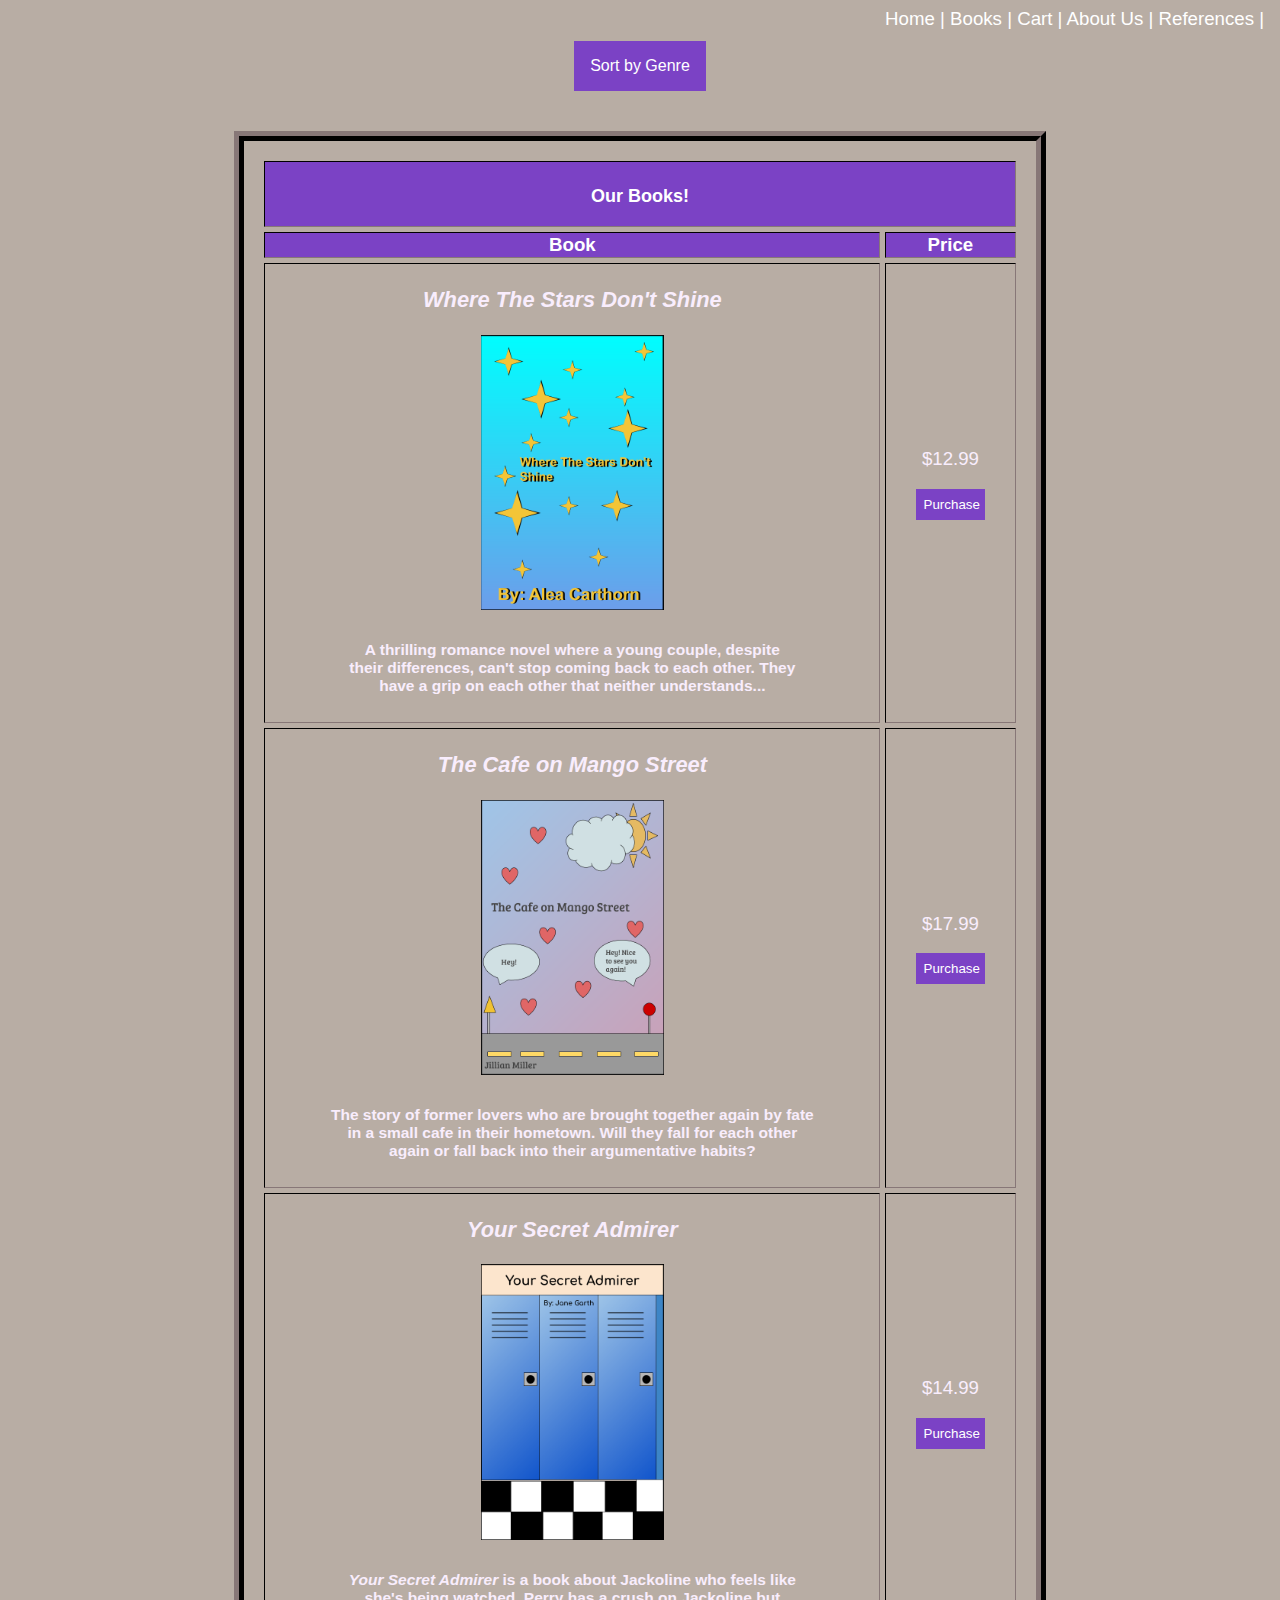
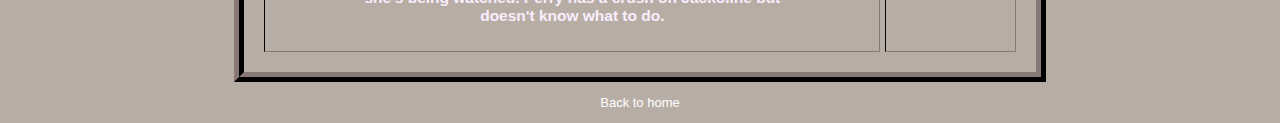
<file: Romance.html>
<!DOCTYPE HTML>
<html>
<head>
<script src="store.js" async></script>
<meta charset="utf-8" />
<title>Webmaster Books</title>
<link rel="stylesheet" type="text/css" href="style.css" />
</head>
<body>
       <!-- Navigation Bar -->
       <div class="container">
        <div class="bottom-left"></div>
        <div class="top-left"></div>
        <div class="top-right"><a href="index.html">Home | </a><a href="Books.html"> Books |</a><a href="Cart.html"> Cart |</a><a href="AboutUs.html"> About Us |</a> <a href="References.html">References |</a></div>
        <div class="bottom-right"></div>
        <div class="home-section">

&nbsp
&nbsp
&nbsp
&nbsp
&nbsp
<p></p>




<body>

<div class="dropdown">
  <button onclick="myFunction()" class="dropbtn">Sort by Genre</button>
  <div id="myDropdown" class="dropdown-content">
<a href="Books.html">Unsorted</a>
<a href="Fiction.html">Fiction</a>
<a href="Nonfiction.html">Nonfiction</a>
<a href="Biography.html">Biography</a>
<a href="Horror.html">Horror</a>
<a href="Romance.html">Romance</a>
  </div>
</div>

<script>
/* When the user clicks on the button, 
toggle between hiding and showing the dropdown content */
function myFunction() {
  document.getElementById("myDropdown").classList.toggle("show");
}

// Close the dropdown if the user clicks outside of it
window.onclick = function(event) {
  if (!event.target.matches('.dropbtn')) {
    var dropdowns = document.getElementsByClassName("dropdown-content");
    var i;
    for (i = 0; i < dropdowns.length; i++) {
      var openDropdown = dropdowns[i];
      if (openDropdown.classList.contains('show')) {
        openDropdown.classList.remove('show');
      }
    }
  }
}
</script>

<p></p>

&nbsp
&nbsp
&nbsp

<table border="1" style="border-spacing: 5px; padding: 15px">
<tr style="background-color: #eddaa7">
<th colspan=2><span style="font-size: large">
<br />Our Books!<br /><p></p>

</span></th>


</tr>
<tr>
<th>Book</th>
<th>Price</th>
</tr>

<tr>
<td><p></p>
        <h3><i>Where The Stars Don't Shine</i></h3>
        <img src="books/book2.png" style="width:30%">
        <h5>A thrilling romance novel where a young couple, despite<br>their differences, can't stop coming back to each other. They <br> have a grip on each other that neither understands...</h5>
</td>
<td>$12.99
        <p><button class="button"><a href="Cart.html#row2">Purchase</button></p></a>
</td>
</tr>
<tr>
    <td><p></p>
            <h3><i>The Cafe on Mango Street</i></h3>
            <img src="books/book8.png" style="width:30%">
            <h5>The story of former lovers who are brought together again by fate <br>in a small cafe in their hometown. Will they fall for each other <br>again or fall back into their argumentative habits?</h5>
    </td>
    <td>$17.99
            <p><button class="button"><a href="Cart.html#row4">Purchase</button></p></a>
    </td>
    </tr> 
                            
    <tr>
      <td><p></p>
              <h3><i>Your Secret Admirer</i></h3>
              <img src="books/book14.png" style="width:30%">
              <h5><i>Your Secret Admirer</i> is a book about Jackoline who feels like <br>she's being watched. Perry has a crush on Jackoline but <br>doesn't know what to do.</h5>
      </td>
      <td>$14.99
              <p><button class="button"><a href="Cart.html#row7">Purchase</button></p></a>
      </td>
      </tr>







</table>








<p style="font-size: small; text-align: center"><a href="index.html">Back to home</a></p>
</body>
</html>
</file>
<file: style.css>
body {font-family:"Trebuchet MS", Helvetica, sans-serif;
   font-size: 14pt;
   background-color: #b8ada4;}
  
p {margin-left: 10pt;
   margin-right: 10pt;
   text-align: center;
   color: rgb(255, 255, 255);
   }

h1 {text-align:center;
   }

.reply-name {
  text-align:right;
}

.reply-text {
  text-align:right;
  font-size:small;
}

h2 {text-align:center;
    color: rgb(255, 255, 255);
   }

h3 {text-align:center;
   }
 
h4 {text-align:center;
  color: rgb(255, 255, 255);
   }

u {color: rgb(255, 255, 255);
}
   
   /*Links*/
a {text-decoration: none;
   color: rgb(255, 255, 255);
  }
 
img {max-width: 100vw;
   max-height: 100vh;
   width:auto;
   }


.img2 {width:150px;
  height:100px;
    }
 
.img3 {width:100px;
      height:100px;
        }
     
.img4 {width: 700px;
        height: 550px;
        }

   /* Container holding the image and the text */
.container {
   position: relative;
   text-align: center;
   color: rgb(255, 255, 255);
 }
 
 /* Bottom left text */
 .bottom-left {
   position: absolute;
   bottom: 8px;
   left: 16px;
 }
 
 /* Top left text */
 .top-left {
   position: absolute;
   top: 8px;
   left: 16px;
 }
 
 /* Top right text */
 .top-right {
   position: absolute;
   top: 8px;
   right: 16px;
 }
 
 /* Bottom right text */
 .bottom-right {
   position: absolute;
   bottom: 8px;
   right: 16px;
 }
 
 /* Centered text */
 .centered {
   position: absolute;
   top: 50%;
   left: 50%;
   transform: translate(-50%, -50%);
 }

   html, body {
      height: 100%;
      margin: 0;
      padding: 0;
      box-sizing: border-box;
  }


table   {width:65%;
   margin-left:auto;
   margin-right:auto;
   border-color:#332d2d;
   border-style:ridge;
   border-width:10px;}
 
.menu {text-align:center;
   width:60%;}
 
.menuicon   {width:23%;}
 
.menupipe   {width:1%;}
 
th      {color:white;
   background-color:rgb(123, 66, 197)}
 
tr.stripe   {background-color:#d8d8ce;}
 
td.bolder   {font-weight:bold;}
 
caption     {caption-side: bottom;
       font-style: serif;}
       

/*About Us Page*/
*, *:before, *:after {
box-sizing: inherit;
       }

.column {
         float: left;
         width: 50%;
         margin-bottom: 16px;
         padding: 0 8px;
       }

.column2 {
        float: left;
        width: 33%;
        margin-bottom: 16px;
        padding: 0 8px;
      }

@media screen and (max-width: 650px) {
         .column {
           width: 100%;
           display: block;
         }
       }
       
.card {
         box-shadow: 0 4px 8px 0 rgba(0, 0, 0, 0.2);
         margin: 8px;
       }
       
.about-section {
         padding: 50px;
         text-align: center;
         background-color: rgb(123, 66, 197);
         color: rgb(255, 255, 255);
       }

.firstcart-section {
  padding: 50px;
  text-align: center;
  background-color: rgb(123, 66, 197);
  color: rgb(255, 255, 255);
}

.secondcart-section {
  padding: 50px;
  text-align: center;
  background-color: rgb(123, 66, 197);
  color: rgb(255, 255, 255);
}

       
       /*About Us Page*/
.container {
         padding: 0 16px;
         color: rgb(249, 237, 253);
       }
       
.container::after, .row::after {
         content: "";
         clear: both;
         display: table;
       }
       


       .dropbtn {
        background-color: rgb(123, 66, 197);
        color: white;
        padding: 16px;
        font-size: 16px;
        border: none;
        cursor: pointer;
      }
      
      .dropbtn:hover, .dropbtn:focus {
        background-color: rgb(123, 66, 197);
      }
      
      .dropdown {
        position: relative;
        display: inline-block;
      }
      
      .dropdown-content {
        display: none;
        position: absolute;
        background-color: #f1f1f1;
        min-width: 160px;
        overflow: auto;
        box-shadow: 0px 8px 16px 0px rgba(0,0,0,0.2);
        z-index: 1;
      }
      
      .dropdown-content a {
        color: black;
        padding: 12px 16px;
        text-decoration: none;
        display: block;
      }
      
      .dropdown a:hover {background-color: #ddd;}
      
      .show {display: block;}


.title {
         color: grey;
       }
       
.button {
         border: none;
         outline: 0;
         display: inline-block;
         padding: 8px;
         color: white;
         background-color: rgb(123, 66, 197);
         text-align: center;
         cursor: pointer;
         width: 70%;
       }

.otherbutton {
  border: none;
  outline: 0;
  display: inline-block;
  background-color: rgb(123, 66, 197);
  color: white;
  padding: 16px;
  font-size: 16px;
  text-align: center;
  cursor: pointer;
  width: 40%;
}

  .btn {
        border: none;
        outline: 0;
        display: inline-block;
        padding: 8px;
        color: white;
        background-color: rgb(123, 66, 197);
        text-align: center;
        cursor: pointer;
        width: 10%;
  }
       
.button:hover,.btn:hover {
         background-color: rgb(199, 173, 60);
       }

div {
      text-align: center;
      }
</file>
